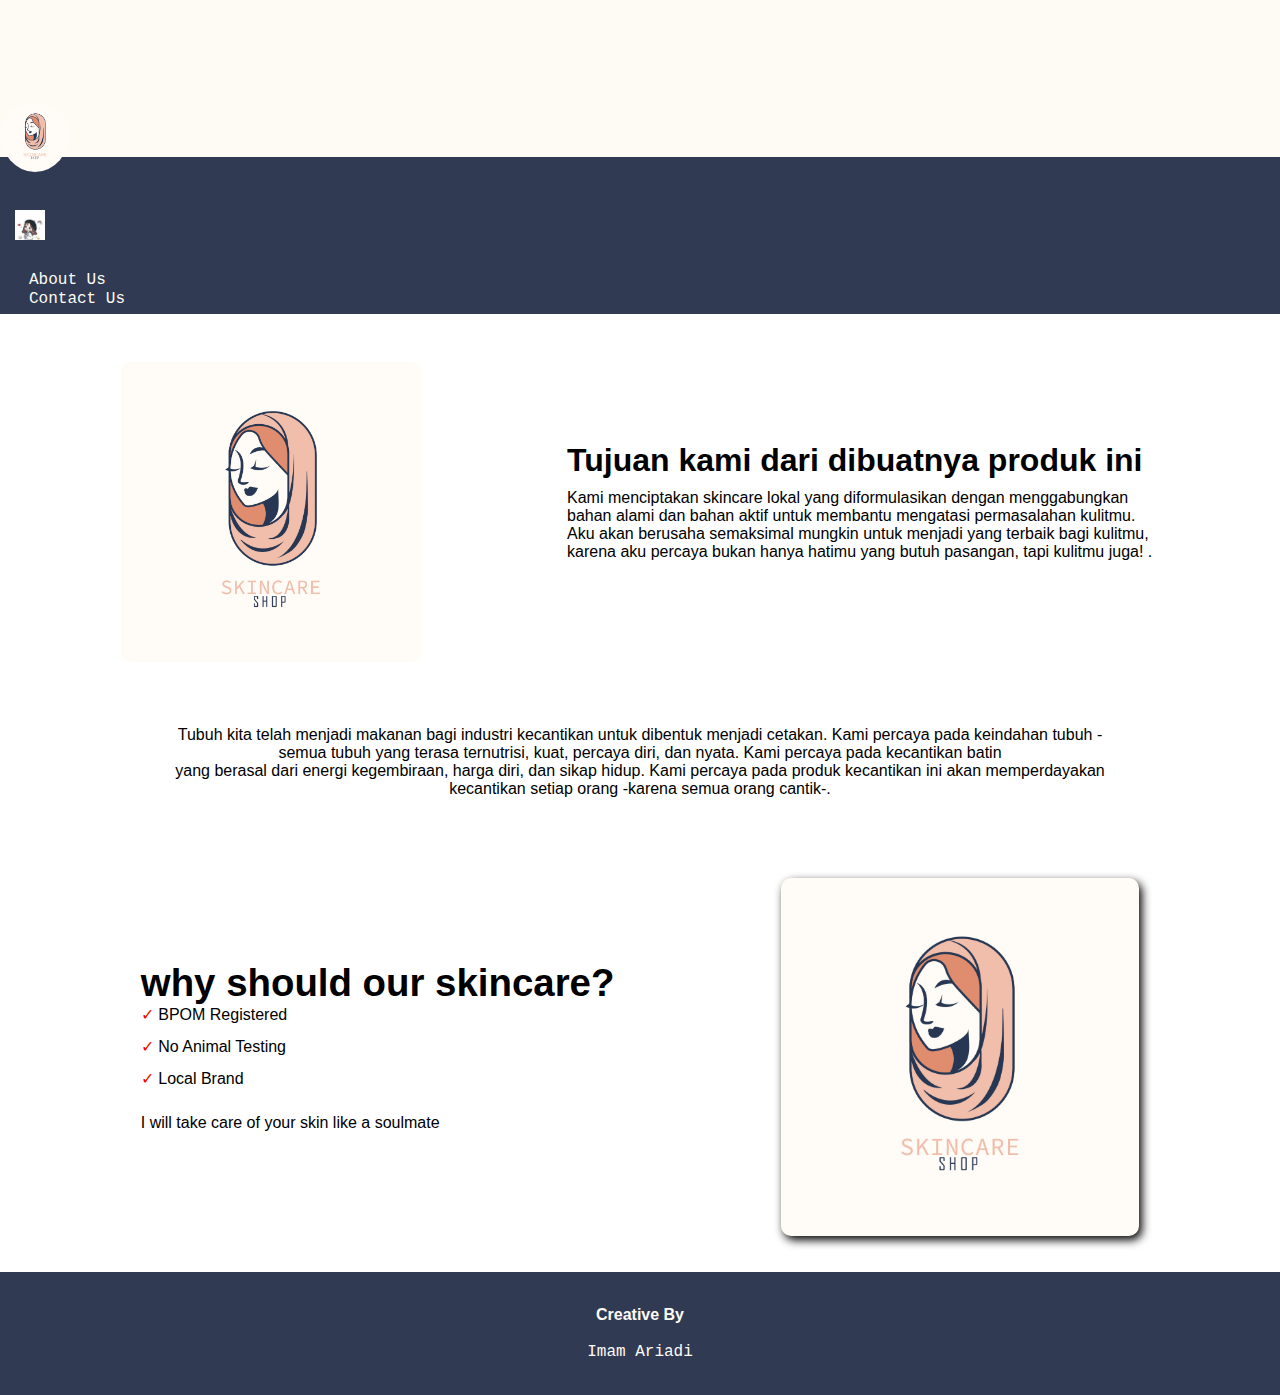
<file: abous us/about.html>
<!doctype html>
<html>
  <head>
    <meta charset="utf-8">
    <meta name="viewport" content="width=device-width, initial-scale=1">
    <title>Bootstrap demo</title>
    <!--Css pribadi-->
    <link rel="stylesheet" href="Style.css">

    <!--css botstrap-->
    <link href="https://cdn.jsdelivr.net/npm/bootstrap@5.2.3/dist/css/bootstrap.min.css" rel="stylesheet" integrity="sha384-rbsA2VBKQhggwzxH7pPCaAqO46MgnOM80zW1RWuH61DGLwZJEdK2Kadq2F9CUG65" crossorigin="anonymous">
  </head>
  <body>
    <!--Navbar-->
    <nav>
      <div class="container text-center">
          <div class="row">
            <div class="col">
              <div><br style="padding: 10px;"><br></div> <br>
              <div class="modify-home-keranjang">
                  <div class="container text-center">
                      <div class="row">
                        <div class="col">
                          <a href="../Home/Home.html" class="text1">
                                  Home
                          </a>
                        </div>
                        <div class="col">
                          <a href="../product/Product.html" class="text1">Product</a>
                        </div>
                      </div>
                  </div>
              </div>
            </div>
            <div class="col">
              <img class="logo" src="../logo/logo.jpg" alt="ini logo">
            </div>
            <div class="col navbar-kanan">
              <div class="modify-profil">
                  <!--Ini kerajang dan login-->
                      <div class="row">
                        <div class="col">
                          <a href="../Keranjang/Keranjang.html" class="text2">Keranjang</a>
                        </div>
                        <div class="col" style="align-items: end;" style="justify-content: end;" style="display: flex;">
                          <a  href="../profil/profil.html" class="text2"><img class="img-profil" style="width: 30px;" src="../img/profil.jpg" alt="Profil">
                            <span style="font-size: medium;">
                              User Name
                            </span></a>
                        </div>
                      </div><br>
              </div>
              <div style="padding-top: none; margin-top:none;">
                  <!--Abous and contact us-->
                  <div class="container text-center detil-navbar-kanan">
                      <div class="row">
                        <div class="col">
                          <a href="#" class="text1">About Us</a>
                        </div>
                        <div class="col">
                          <a href="../contact us/contact.html" class="text1">Contact Us</a>
                        </div>
                      </div>
                  </div>
              </div>
            </div>
          </div>
        </div>
   </nav>
          <!--Akhir Navbar-->



    <!--================== Home Section Starts from Here ==================-->
    <section id="home">
      <div class="home-left">
          <img src="../logo/logo.jpg" alt="">
      </div>
      <div class="home-right">
          <h2 class="home-heading"> Tujuan kami dari dibuatnya produk ini </h2>
          <p class="home-para">Kami menciptakan skincare lokal yang diformulasikan dengan menggabungkan 
            bahan alami dan bahan aktif untuk membantu mengatasi permasalahan kulitmu. Aku akan berusaha 
            semaksimal mungkin untuk menjadi yang terbaik bagi kulitmu, karena aku percaya bukan hanya hatimu 
            yang butuh pasangan, tapi kulitmu juga!
            .</p>
      </div>
  </section>
  <!--================== Home Section Ends Here -->

  <!--================== Workflow Section Starts from Here ==================-->
  <section id="workFlow">
      <p class="para">Tubuh kita telah menjadi makanan bagi industri kecantikan untuk dibentuk menjadi cetakan. Kami percaya pada keindahan tubuh - <br>
         semua tubuh yang terasa ternutrisi, kuat, percaya diri, dan nyata. Kami percaya pada kecantikan batin <br>
         yang berasal dari energi kegembiraan, harga diri, dan sikap hidup. Kami percaya pada produk kecantikan ini akan memperdayakan <br>
         kecantikan setiap orang -karena semua orang cantik-.
      </p>
  </section>
  <!--================== Workflow Section Ends Here -->


  <!--================== Goal Section Starts from Here ==================-->
  <section id="goal">
      <div class="goal-left">
          <h2>why should our skincare?</h2>
          <ul>
              <li> BPOM Registered</li>
              <li> No Animal Testing</li>
              <li> Local Brand</li>
          </ul>
          <p>I will take care of your skin like a soulmate</p>
      </div>
      <div class="goal-right">
          <img src="../logo/logo.jpg" alt="">
      </div>
  </section>
  <!--================== Goal Section Ends Here -->



            
    <!--footer-->
    <footer class="footer">
      <br>
      <div class="footer-head">
        <h4>Creative By</h4>
      </div> <br>
      <div class="container text-center">
        <div class="row">
          <div class="col">
            <a class="link text-footer" href="https://www.instagram.com/imam_ariadi33/" target="_blank" rel="noopener noreferrer">Imam Ariadi</a>
          </div>
        </div>
      </div>
      <br>
    </footer>
    <!--footer-->



    <!--Java Sript bootstrap-->
    <script src="https://cdn.jsdelivr.net/npm/bootstrap@5.2.3/dist/js/bootstrap.bundle.min.js" integrity="sha384-kenU1KFdBIe4zVF0s0G1M5b4hcpxyD9F7jL+jjXkk+Q2h455rYXK/7HAuoJl+0I4" crossorigin="anonymous"></script>
  </body>
</html>
</file>
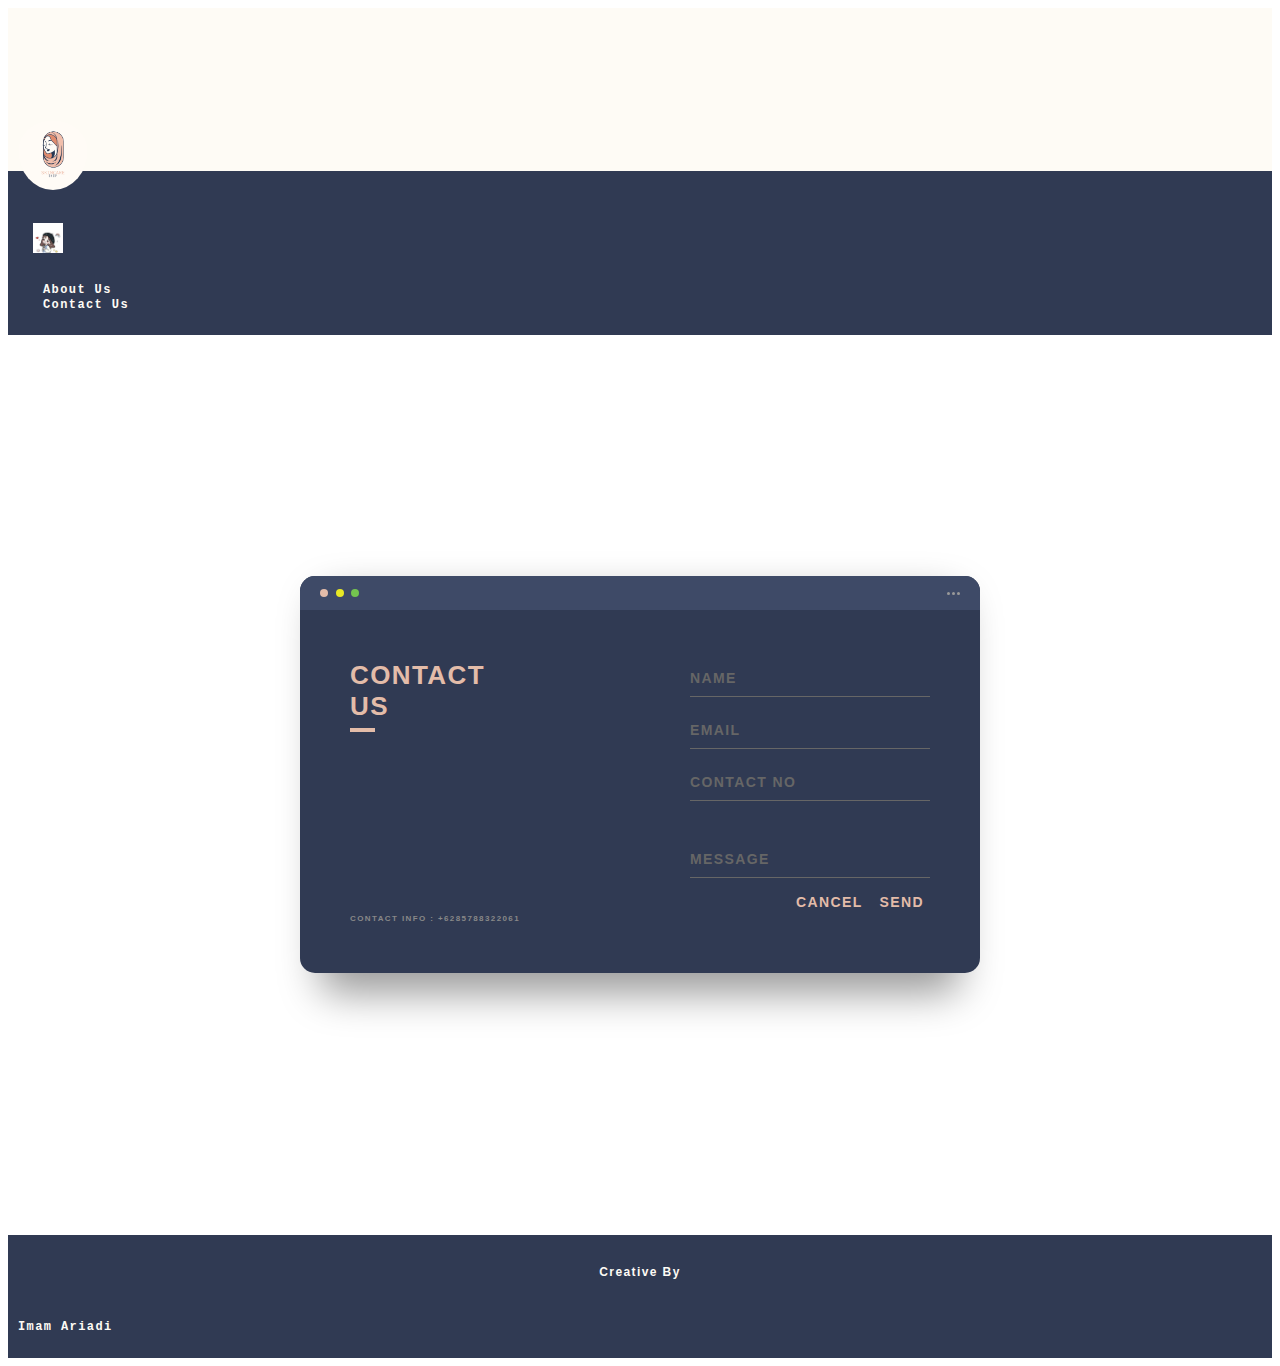
<file: contact us/contact.html>
<!doctype html>
<html>
  <head>
    <meta charset="utf-8">
    <meta name="viewport" content="width=device-width, initial-scale=1">
    <title>Bootstrap demo</title>
    <!--Css pribadi-->
    <link rel="stylesheet" href="Style.css">

    <!--css botstrap-->
    <link href="https://cdn.jsdelivr.net/npm/bootstrap@5.2.3/dist/css/bootstrap.min.css" rel="stylesheet" integrity="sha384-rbsA2VBKQhggwzxH7pPCaAqO46MgnOM80zW1RWuH61DGLwZJEdK2Kadq2F9CUG65" crossorigin="anonymous">
  </head>
  <body>
    <!--Navbar-->
    <nav>
      <div class="container text-center">
          <div class="row">
            <div class="col">
              <div><br style="padding: 10px;"><br></div> <br>
              <div class="modify-home-keranjang">
                  <div class="container text-center">
                      <div class="row">
                        <div class="col">
                          <a href="../Home/Home.html" class="text1">
                                  Home
                          </a>
                        </div>
                        <div class="col">
                          <a href="../product/Product.html" class="text1">Product</a>
                        </div>
                      </div>
                  </div>
              </div>
            </div>
            <div class="col">
              <img class="logo" src="../logo/logo.jpg" alt="ini logo">
            </div>
            <div class="col navbar-kanan">
              <div class="modify-profil">
                  <!--Ini kerajang dan login-->
                      <div class="row">
                        <div class="col">
                          <a href="../Keranjang/Keranjang.html" class="text2">Keranjang</a>
                        </div>
                        <div class="col" style="align-items: end;" style="justify-content: end;" style="display: flex;">
                          <a  href="../profil/profil.html" class="text2"><img class="img-profil" style="width: 30px;" src="../img/profil.jpg" alt="Profil">
                            <span style="font-size: medium;">
                              User Name
                            </span></a>
                        </div>
                      </div><br>
              </div>
              <div style="padding-top: none; margin-top:none;">
                  <!--Abous and contact us-->
                  <div class="container text-center detil-navbar-kanan">
                      <div class="row">
                        <div class="col">
                          <a href="../abous us/about.html" class="text1">About Us</a>
                        </div>
                        <div class="col">
                          <a href="#" class="text1">Contact Us</a>
                        </div>
                      </div>
                  </div>
              </div>
            </div>
          </div>
        </div>
   </nav>
          <!--Akhir Navbar-->



<div class="background">
  <div class="container">
    <div class="screen">
      <div class="screen-header">
        <div class="screen-header-left">
          <div class="screen-header-button close"></div>
          <div class="screen-header-button maximize"></div>
          <div class="screen-header-button minimize"></div>
        </div>
        <div class="screen-header-right">
          <div class="screen-header-ellipsis"></div>
          <div class="screen-header-ellipsis"></div>
          <div class="screen-header-ellipsis"></div>
        </div>
      </div>
      <div class="screen-body">
        <div class="screen-body-item left">
          <div class="app-title">
            <span>CONTACT</span>
            <span>US</span>
          </div>
          <div class="app-contact">CONTACT INFO : +6285788322061</div>
        </div>
        <div class="screen-body-item">
          <div class="app-form">
            <div class="app-form-group">
              <input class="app-form-control" placeholder="NAME">
            </div>
            <div class="app-form-group">
              <input class="app-form-control" placeholder="EMAIL">
            </div>
            <div class="app-form-group">
              <input class="app-form-control" placeholder="CONTACT NO">
            </div>
            <div class="app-form-group message">
              <input class="app-form-control" placeholder="MESSAGE">
            </div>
            <div class="app-form-group buttons">
              <button class="app-form-button">CANCEL</button>
              <button class="app-form-button" id="input-test">SEND</button>
            </div>
            <p style="margin-top: 12px; color:aliceblue;" id="feedback"></p>
          </div>
        </div>
      </div>
    </div>
    <div class="credits">
      <a class="credits-link" href="https://dribbble.com/shots/2666271-Contact" target="_blank">
      </a>
    </div>
  </div>
</div>





            
    <!--footer-->
    <footer class="footer">
      <br>
      <div class="footer-head">
        <h4>Creative By</h4>
      </div> <br>
      <div class="container text-center">
        <div class="row">
          <div class="col">
            <a class="link text-footer" href="https://www.instagram.com/imam_ariadi33/" target="_blank" rel="noopener noreferrer">Imam Ariadi</a>
          </div>
        </div>
      </div>
      <br>
    </footer>
    <!--footer-->


    <!--My JS-->
    <script src="contact.js"></script>

    <!--Java Sript bootstrap-->
    <script src="https://cdn.jsdelivr.net/npm/bootstrap@5.2.3/dist/js/bootstrap.bundle.min.js" integrity="sha384-kenU1KFdBIe4zVF0s0G1M5b4hcpxyD9F7jL+jjXkk+Q2h455rYXK/7HAuoJl+0I4" crossorigin="anonymous"></script>
  </body>
</html>
</file>
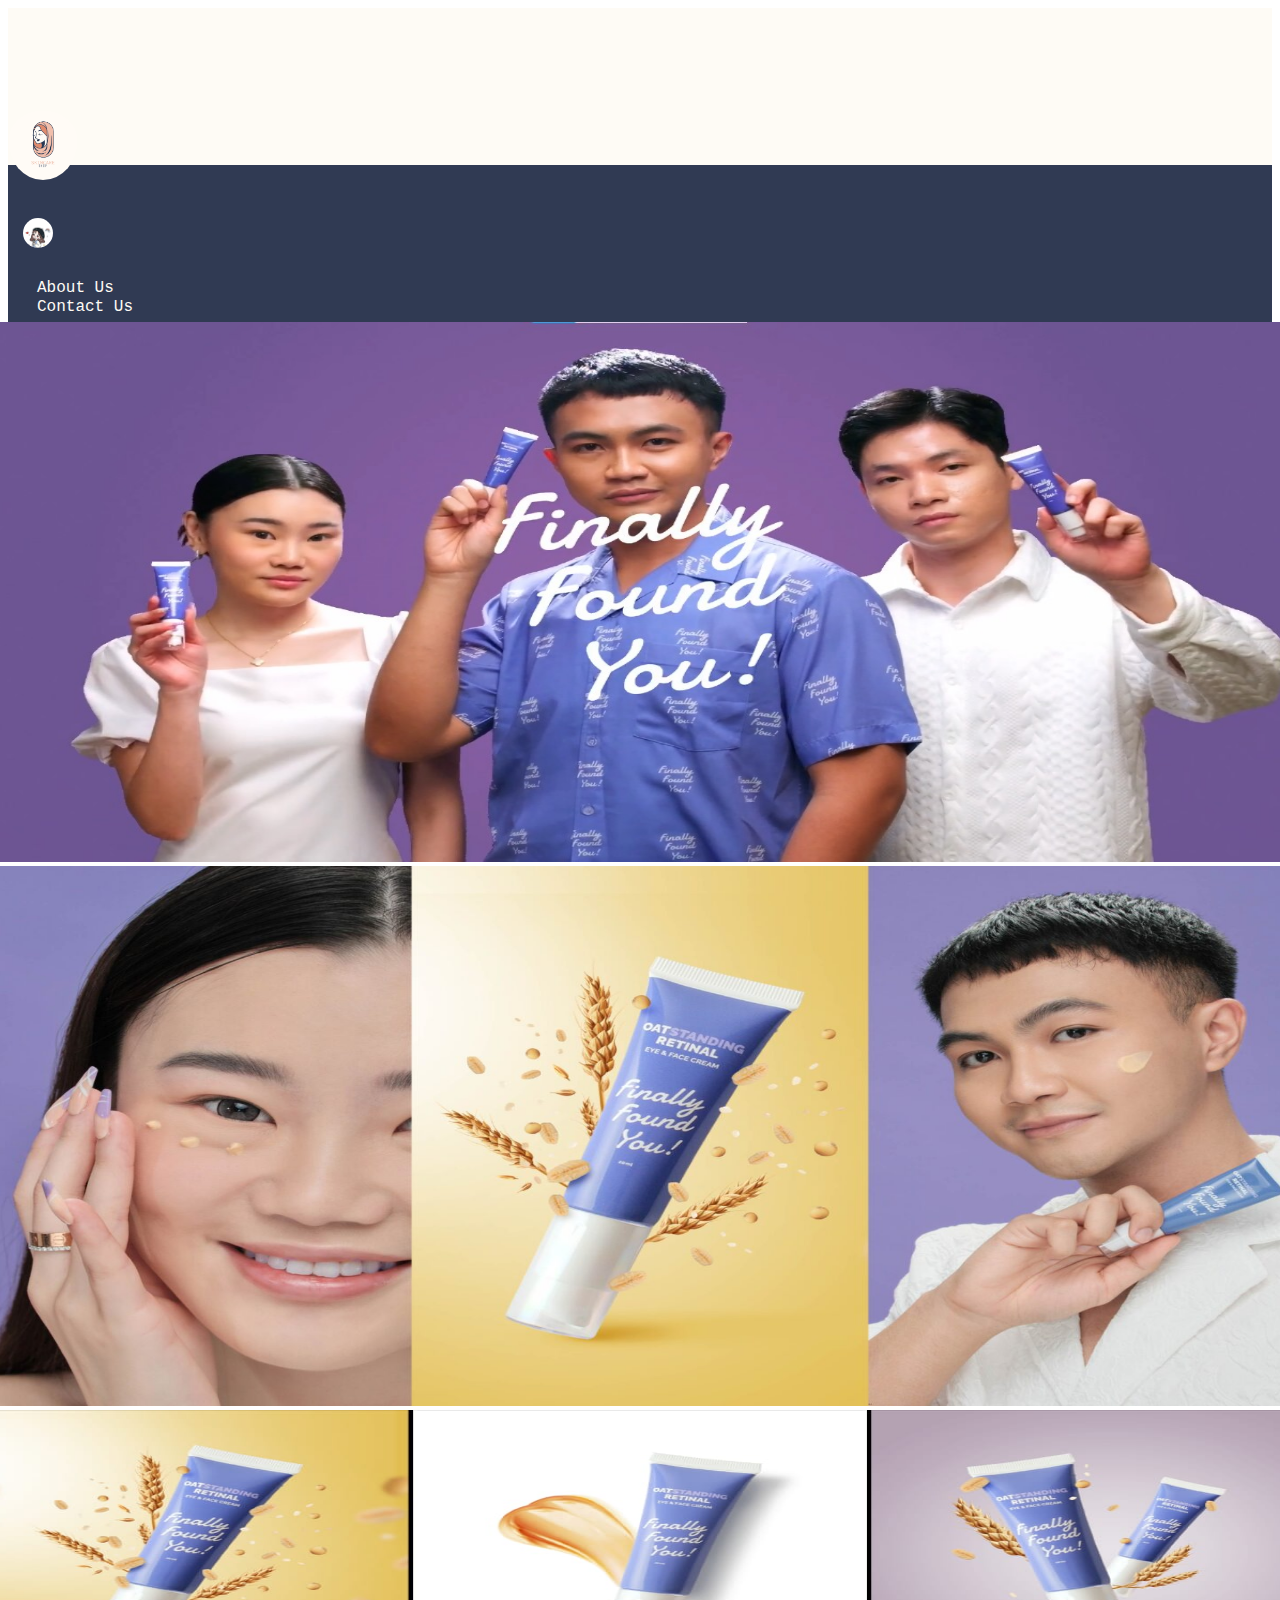
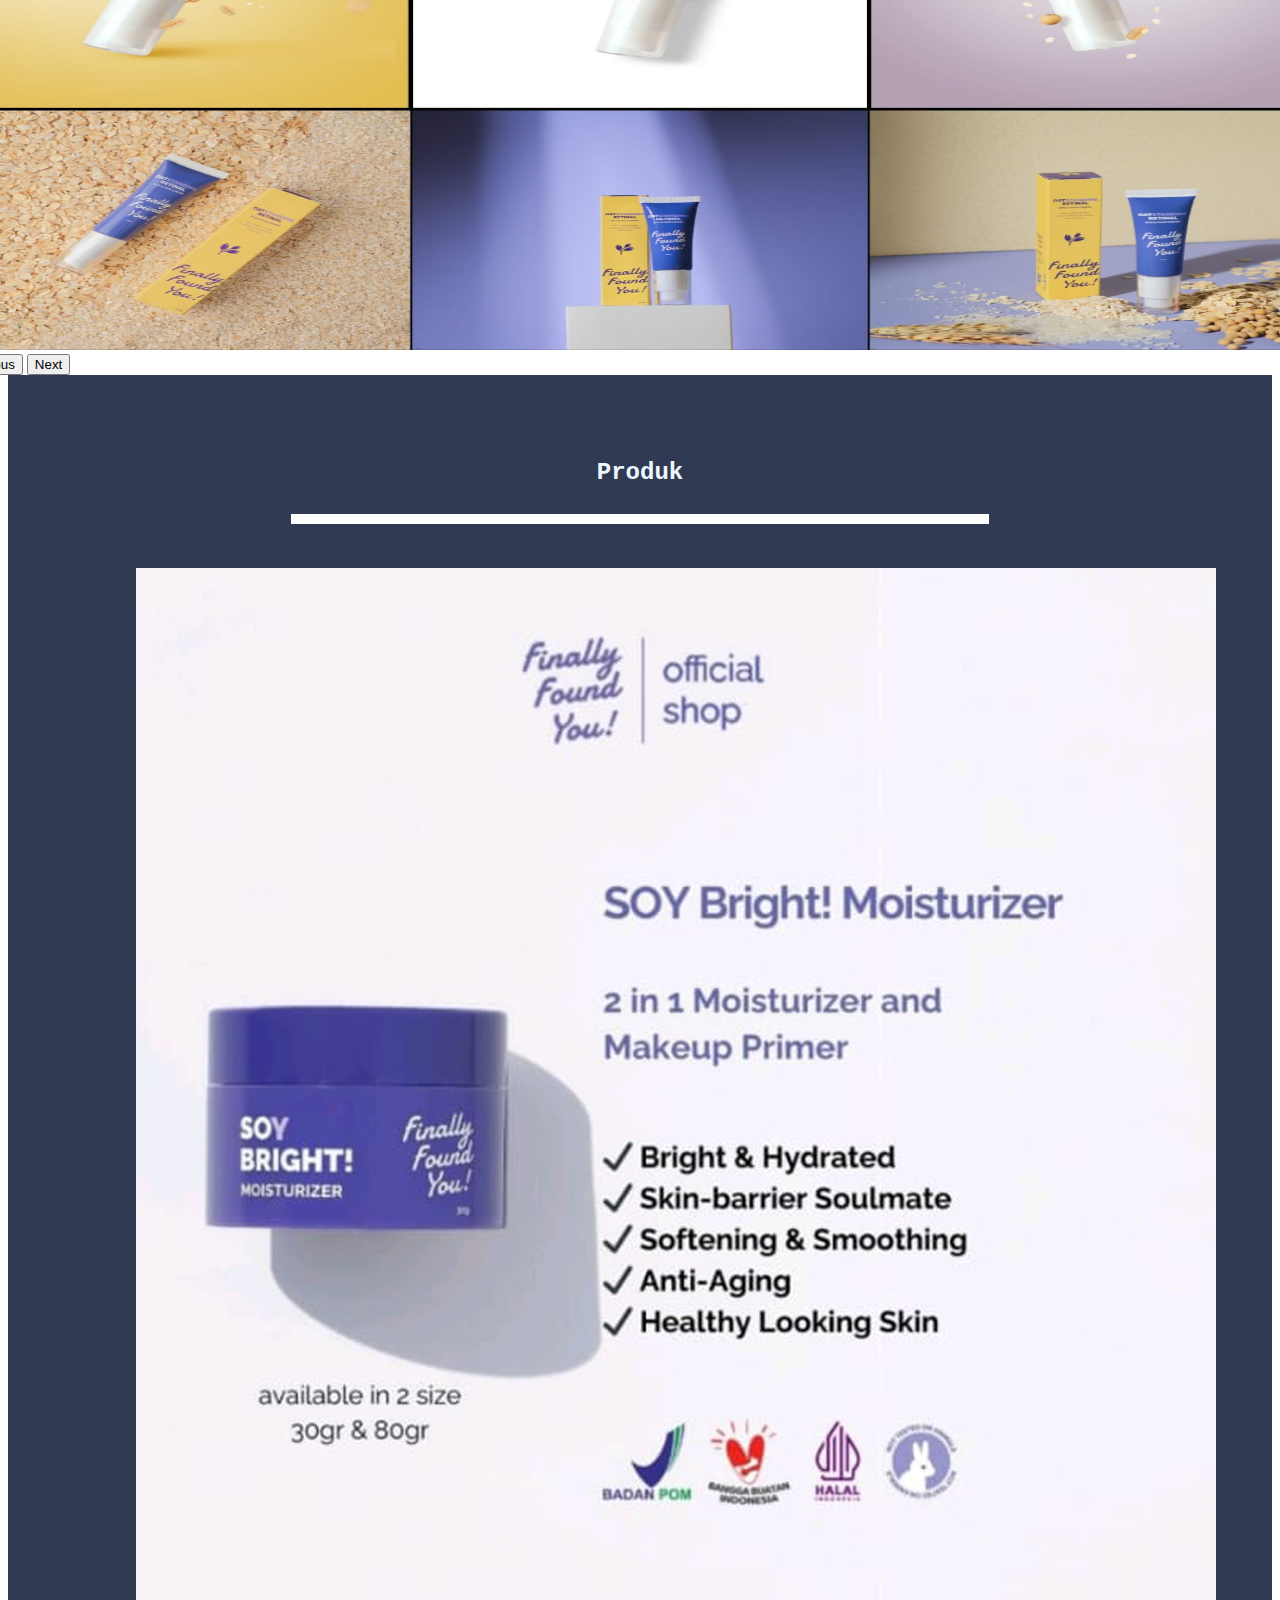
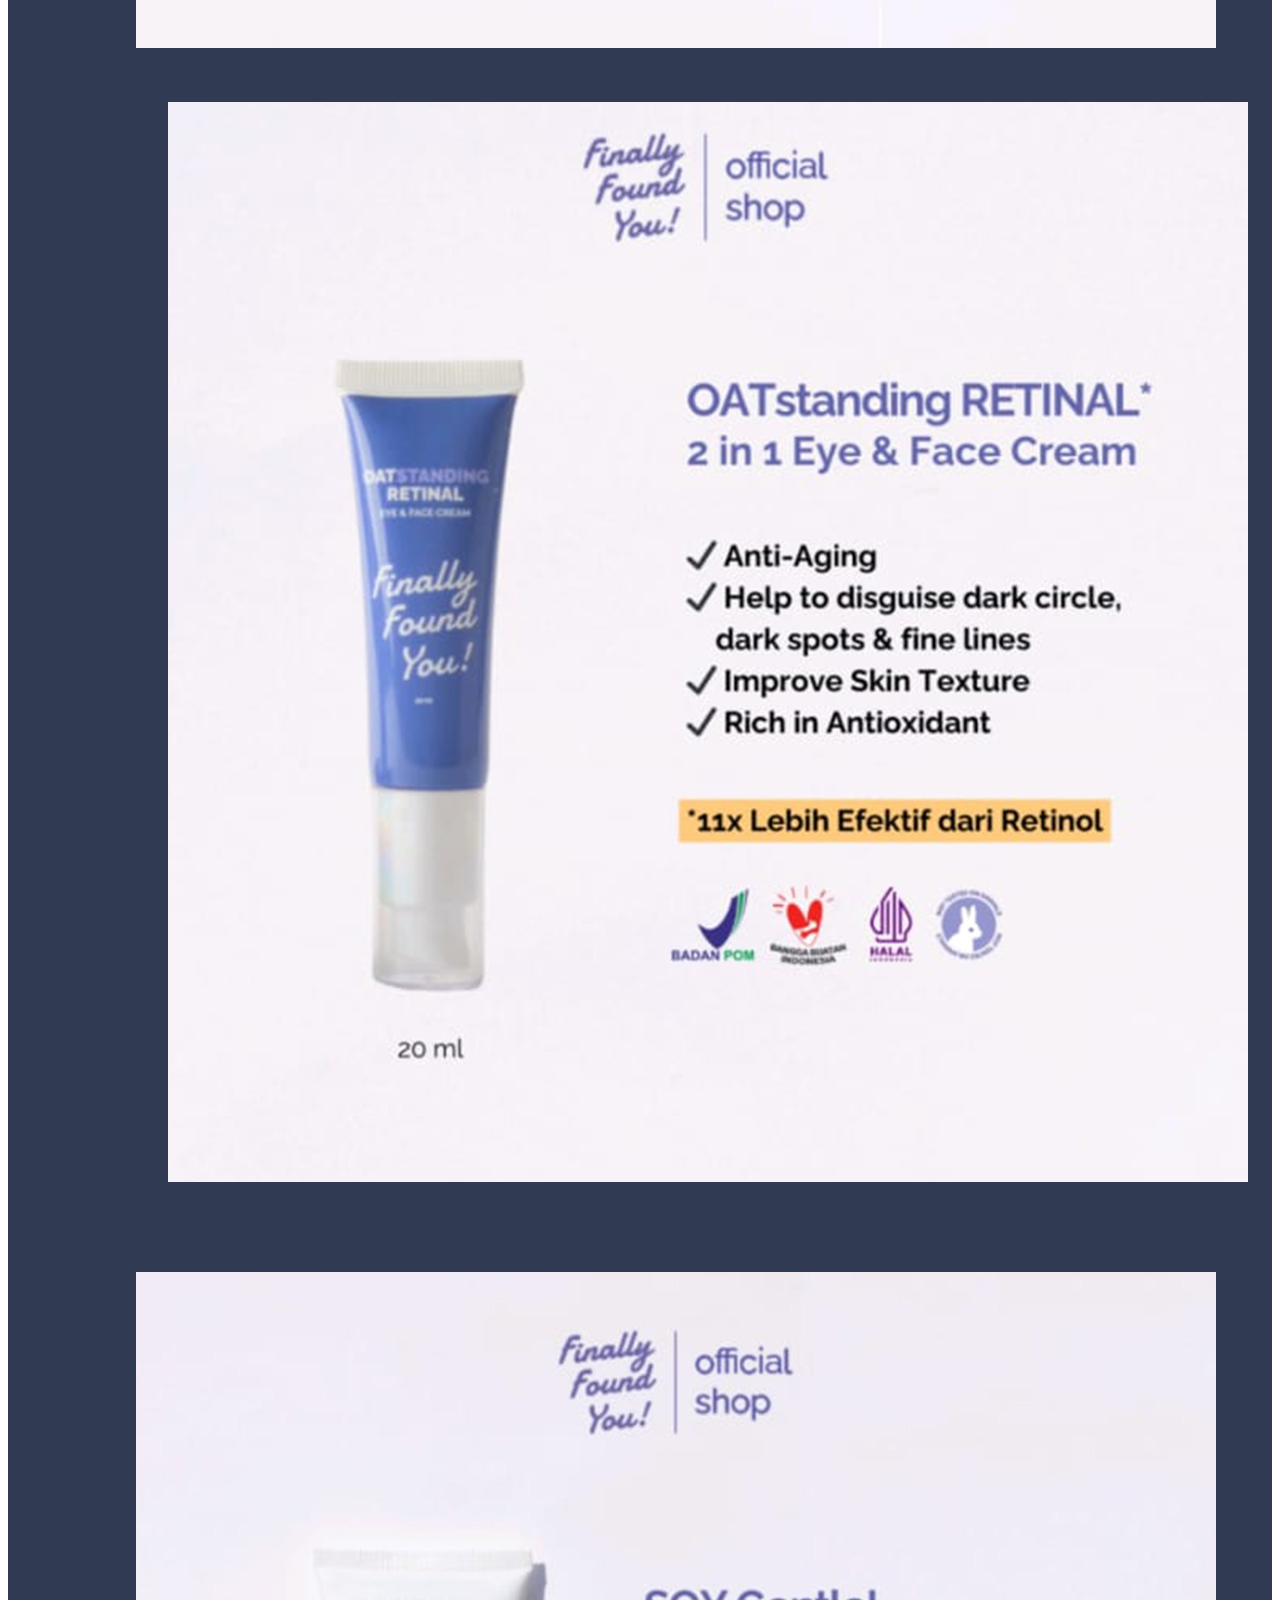
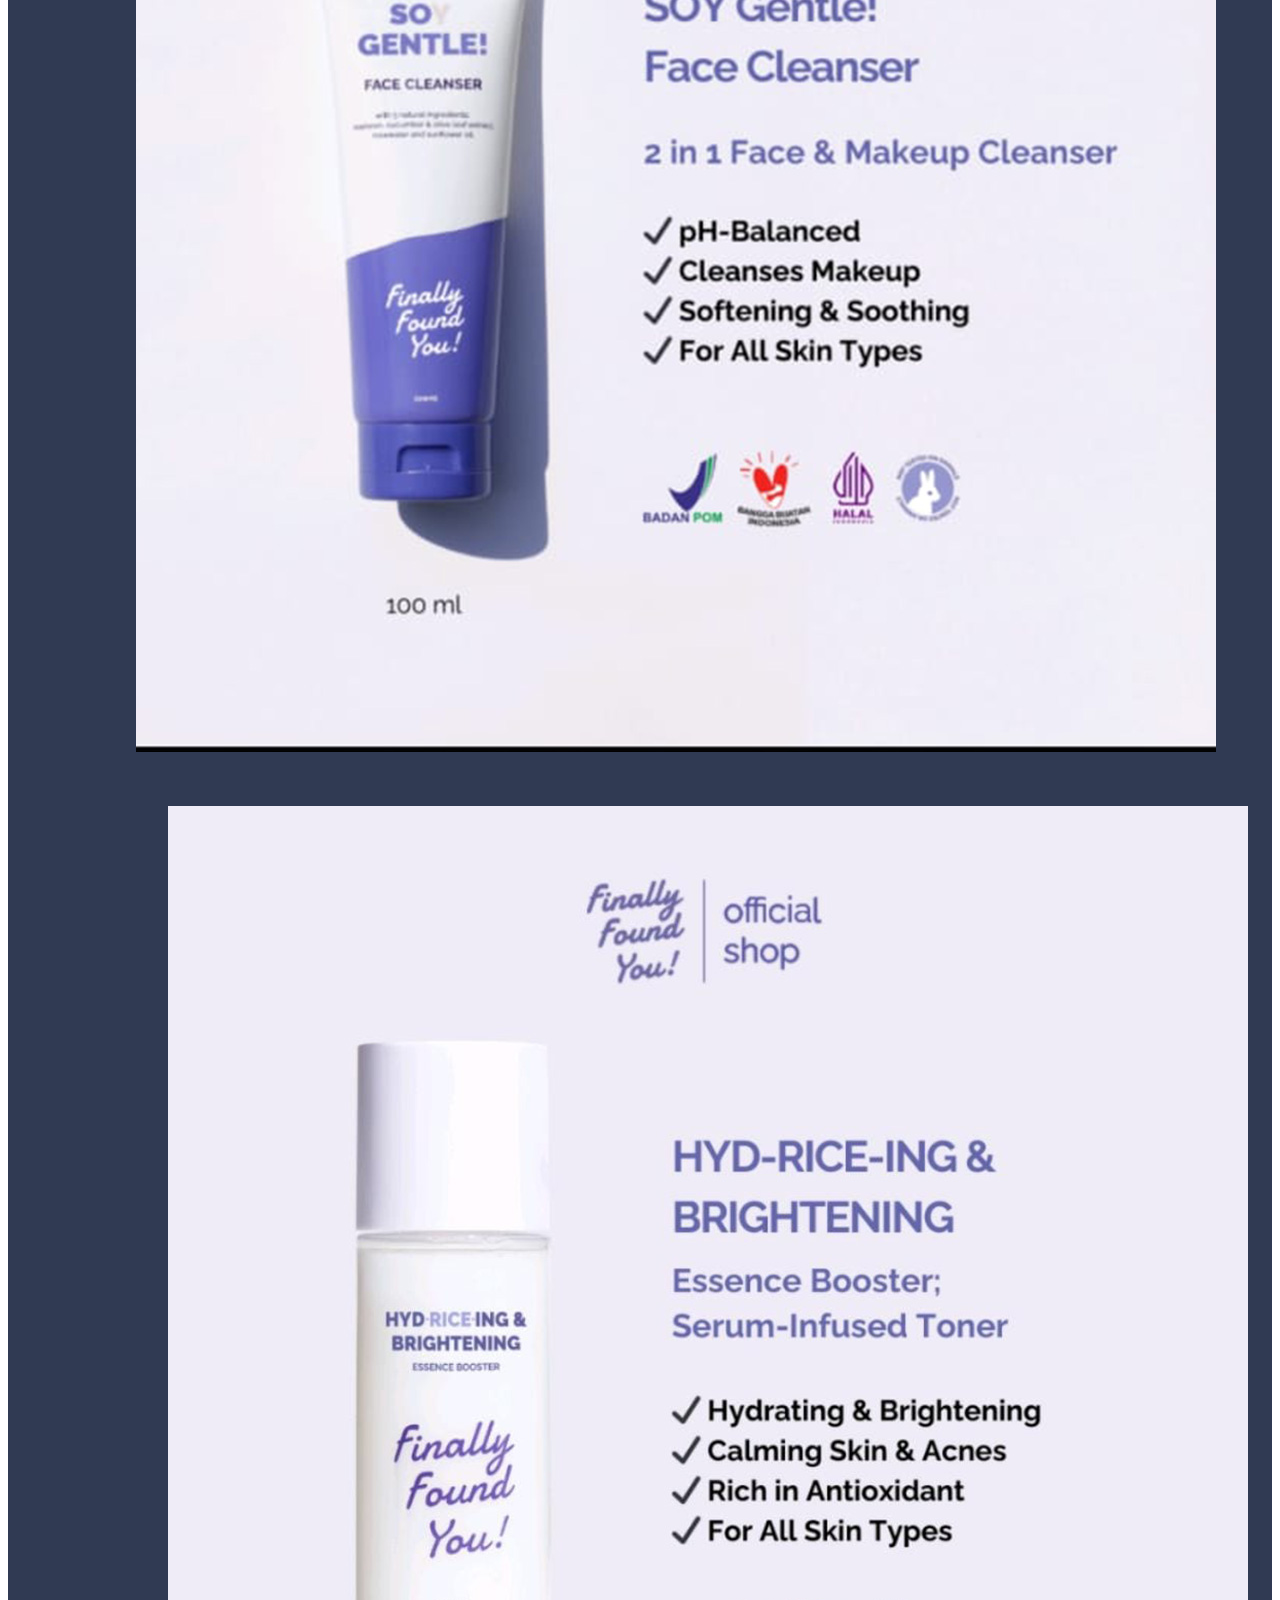
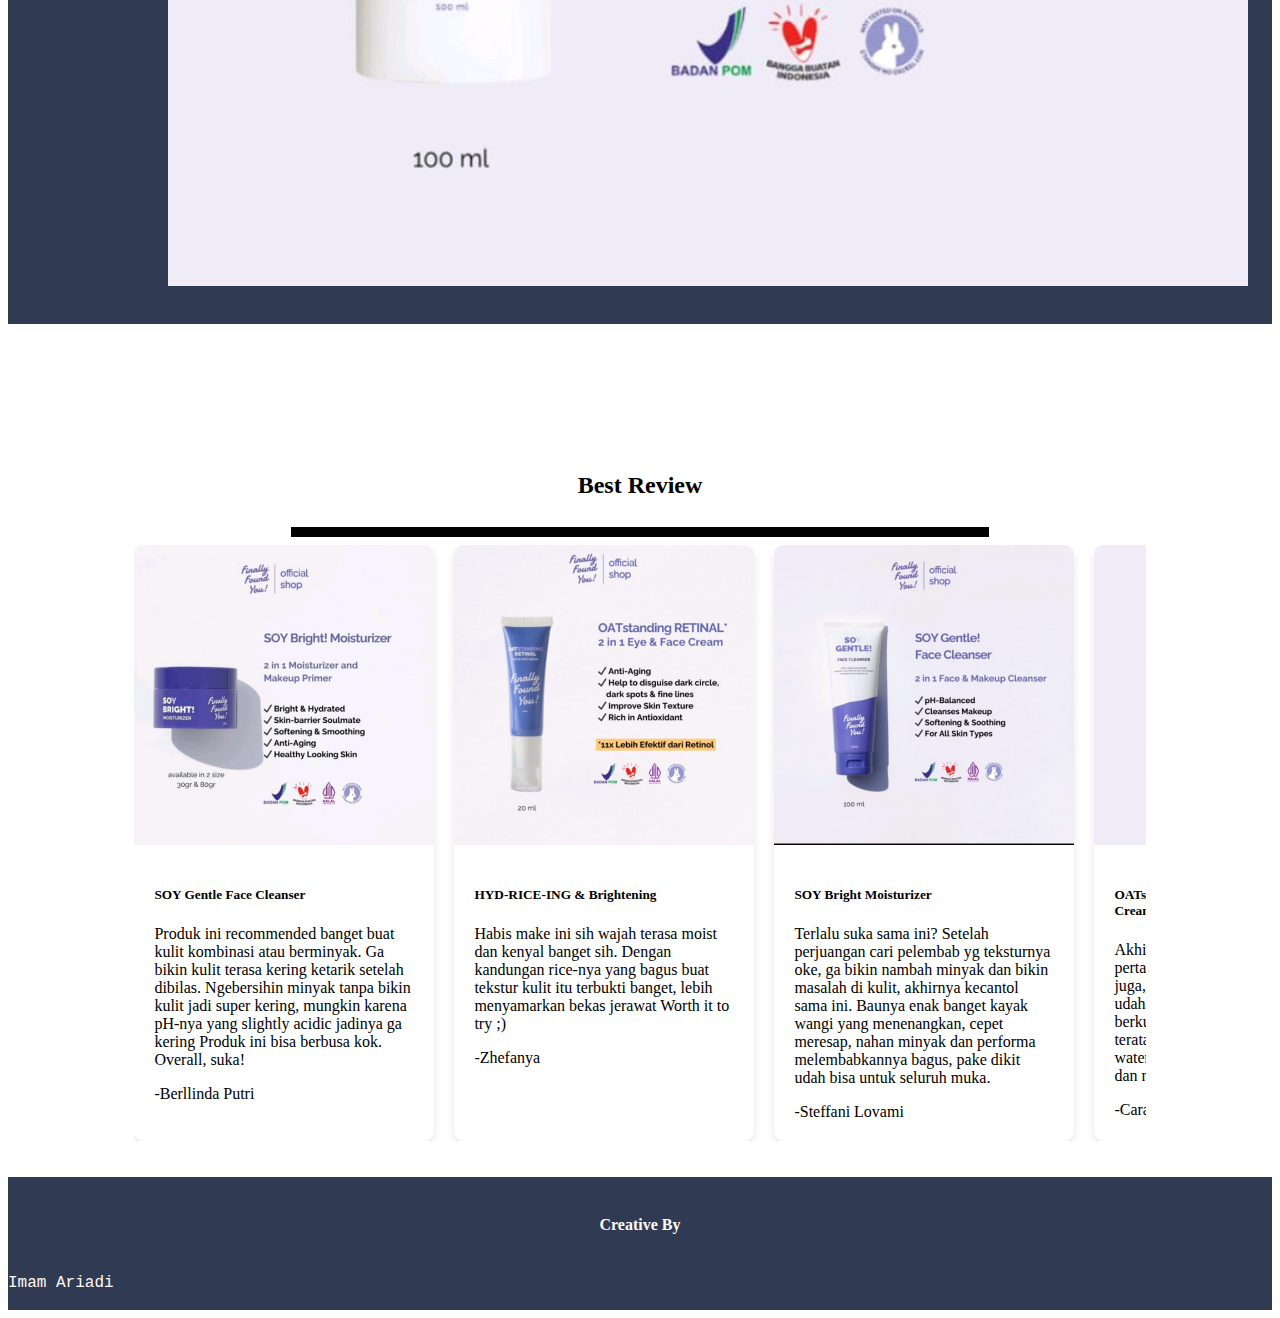
<file: Home/Home.html>
<!doctype html>
<html>
  <head>
    <meta charset="utf-8">
    <meta name="viewport" content="width=device-width, initial-scale=1">
    <title>Skincare online Shop</title>
    <!--Css pribadi-->
    <link rel="stylesheet" href="Style.css">
    <link rel="stylesheet" href="../Style.css">

    <!--css botstrap-->
    <link href="https://cdn.jsdelivr.net/npm/bootstrap@5.2.3/dist/css/bootstrap.min.css" rel="stylesheet" integrity="sha384-rbsA2VBKQhggwzxH7pPCaAqO46MgnOM80zW1RWuH61DGLwZJEdK2Kadq2F9CUG65" crossorigin="anonymous">
  </head>
  <body style="width: cover">
    <!--Navbar-->
    <nav>
        <div class="container text-center">
            <div class="row">
              <div class="col">
                <div><br style="padding: 10px;"><br></div> <br>
                <div class="modify-home-keranjang">
                    <div class="container text-center">
                        <div class="row">
                          <div class="col">
                            <a href="#" class="text1">
                                    Home
                            </a>
                          </div>
                          <div class="col">
                            <a href="../product/Product.html" class="text1">Product</a>
                          </div>
                        </div>
                    </div>
                </div>
              </div>
              <div class="col">
                <img class="logo" src="../logo/logo.jpg" alt="ini logo">
              </div>
              <div class="col navbar-kanan">
                <div class="modify-profil">
                    <!--Ini kerajang dan login-->
                        <div class="row">
                          <div class="col">
                            <a href="../Keranjang/Keranjang.html" class="text2">Keranjang</a>
                          </div>
                          <div class="col" style="align-items: end;" style="justify-content: end;" style="display: flex;">
                            <a  href="../profil/profil.html" class="text2"><img class="img-profil" style="width: 30px;" src="../img/profil.jpg" alt="Profil">
                              <span style="font-size: medium;">
                                User Name
                              </span></a>
                          </div>
                        </div><br>
                </div>
                <div style="padding-top: none; margin-top:none;">
                    <!--Abous and contact us-->
                    <div class="container text-center detil-navbar-kanan">
                        <div class="row">
                          <div class="col">
                            <a href="../abous us/about.html" class="text1">About Us</a>
                          </div>
                          <div class="col">
                            <a href="../contact us/contact.html" class="text1">Contact Us</a>
                          </div>
                        </div>
                    </div>
                </div>
              </div>
            </div>
          </div>
     </nav>
            <!--Akhir Navbar-->


<!--section pertama-->
<section class="ukuran-section">
  <div id="carouselExampleControls" class="carousel slide ukuran-section-pertama" data-bs-ride="carousel">
    <div class="carousel-inner">
      <div class="carousel-item active">
        <img src="../img/kuroselnew1.jpg" class="d-block korusel-size" alt="konten 1">
      </div>
      <div class="carousel-item">
        <img src="../img/kuroselnew2.jpg" class="d-block korusel-size" alt="konten 2">
      </div>
      <div class="carousel-item">
        <img src="../img/kuroselnew3.jpg" class="d-block korusel-size" alt="konten 3">
      </div>
    </div>
    <button class="carousel-control-prev" type="button" data-bs-target="#carouselExampleControls" data-bs-slide="prev">
      <span class="carousel-control-prev-icon" aria-hidden="true"></span>
      <span class="visually-hidden">Previous</span>
    </button>
    <button class="carousel-control-next" type="button" data-bs-target="#carouselExampleControls" data-bs-slide="next">
      <span class="carousel-control-next-icon" aria-hidden="true"></span>
      <span class="visually-hidden">Next</span>
    </button>
  </div>
</section>
<!--section pertama-->



<!--Section kedua-->
<section style="background-color: #303a53;">
  <div class="judul-section-kedua">
    <h2>Produk</h2>
  </div> 
  <div class="garis">
    <hr color="white" size="10" width="55%" class="line">
  </div>
  <br> <br>
  <div class="produk">
    <!--bagian atas-->
    <div class="container text-center">
      <div class="row style-card">
        <div class="col style-card" style="padding-left: 8rem;">
          <!--card 1-->
          <a href="../product/Product.html" style="text-decoration: none;">
            <div class="card shadow-sm p-3 mb-5 bg-body rounded" style="width: 25rem;">
              <img src="../img/produk/produk 1.jpg" class="card-img-top" alt="...">
              <div class="card-body">
                <p class="card-text" style= "color: #303a53;">SOY Bright Moisturizer</p>
              </div>
            </div>
          </a>
          <!--card 1-->
        </div>
        <div class="col" style="padding-left: 10rem;">
          <!--card 2-->
          <a href="../product/Product.html" style="text-decoration: none;">
            <div class="card shadow-sm p-3 mb-5 bg-body rounded" style="width: 25rem;">
              <img src="../img/produk/produk 2.jpg" class="card-img-top" alt="...">
              <div class="card-body">
                <p class="card-text" style= "color: #303a53;">OAT standing RETINAL</p>
              </div>
            </div>
          </a>
          <!--card 2-->
        </div>
      </div>
    </div>
    <!--bagian atas-->
    <br><br>
    <!--bagian bawah-->
    <div class="container text-center">
      <div class="row">
        <div class="col"style="padding-left: 8rem;">
          <!--card 3-->
          <a href="../product/Product.html" style="text-decoration: none;">
            <div class="card shadow-sm p-3 mb-5 bg-body rounded" style="width: 25rem;">
              <img src="../img/produk/produk 3.jpg" class="card-img-top" alt="...">
              <div class="card-body">
                <p class="card-text" style= "color: #303a53;">SOY Gentle</p>
              </div>
            </div>
          </a>
          <!--card 3-->
        </div>
        <div class="col" style="padding-left: 10rem;">
          <!--card 4-->
          <a href="../product/Product.html" style="text-decoration: none;">
            <div class="card shadow-sm p-3 mb-5 bg-body rounded" style="width: 25rem;">
              <img src="../img/produk/produk 4.jpg" class="card-img-top" alt="...">
              <div class="card-body">
                <p class="card-text" style= "color: #303a53;">HYD-RICE-ING & BRIGHTENING</p>
              </div>
            </div>
          </a>
          <!--card 4-->
        </div>
      </div>
    </div>
    <!--bagian bawah-->
  </div>
</section>
<!--Section kedua-->



<!--Section ketiga-->
<section>
  <!--Judul section ketiga-->
  <div class="judul-section-tiga">
    <h2>Best Review</h2>
  </div>
  
  <!--garis section ketiga-->
  <div class="garis">
    <hr color="black" size="10" width="55%" class="line2">
  </div>
  </section>


<!--Section ketiga-->
<section>
  <div class="carousel-container">
    <div class="carousel-slide">
      <div class="review">
        <img src="../img/produk/produk 1.jpg" alt="Customer 1"> 
        <div style="padding: 20px;">
          <h5>SOY Gentle Face Cleanser</h5>
          <p>
            Produk ini recommended banget buat kulit kombinasi atau berminyak. Ga bikin kulit terasa kering ketarik setelah dibilas. 
            Ngebersihin minyak tanpa bikin kulit jadi super kering, 
            mungkin karena pH-nya yang slightly acidic jadinya ga kering Produk ini bisa berbusa kok. Overall, suka!</p>
          <span class="author">-Berllinda Putri</span>
        </div>
      </div>
      <div class="review">
        <img src="../img/produk/produk 2.jpg" alt="Customer 2">
        <div style="padding: 20px;">
          <h5>HYD-RICE-ING & Brightening</h5>
          <p>Habis make ini sih wajah terasa moist dan kenyal banget sih. Dengan kandungan rice-nya yang bagus buat tekstur kulit itu terbukti banget, lebih menyamarkan bekas jerawat Worth it to try ;)
          </p>
          <span class="author">-Zhefanya</span>
        </div>
      </div>
      <div class="review">
        <img src="../img/produk/produk 3.jpg" alt="Customer 3">
        <div style="padding: 20px;">
          <h5>SOY Bright Moisturizer</h5>
          <p>Terlalu suka sama ini? Setelah perjuangan cari pelembab yg teksturnya oke, 
            ga bikin nambah minyak dan bikin masalah di kulit, akhirnya kecantol sama ini. 
            Baunya enak banget kayak wangi yang menenangkan, cepet meresap, 
            nahan minyak dan performa melembabkannya bagus, pake dikit udah bisa untuk seluruh muka.</p>
          <span class="author">-Steffani Lovami</span>
        </div>
      </div>
      <div class="review">
        <img src="../img/produk/produk 4.jpg" alt="Customer 4">
        <div style="padding: 20px;">
          <h5>OATstanding RETINAL 2 in 1 Eye & Face Cream</h5>
          <p>Akhirnyaa ada eye cream retinal pertama di Indonesia, bisa buat wajah juga, 
            dan under 150k. Worth banget, udah pake 3 harian wrinkle mulai berkurang dan 
            plus mata panda juga teratasi walau proses. Untuk texturenya watery yaa jadi 
            akan mudah meresap dan mudah untuk di blend</p>
          <span class="author">-Caramel Lutfia</span>
        </div>
      </div>

      <!-- bisa menambahkan banyak review disini -->
    </div>

  </div>

  <br><br>
</section>
<!--Section ketiga-->

            
    <!--footer-->
    <footer class="footer">
        <br>
        <div class="footer-head">
          <h4>Creative By</h4>
        </div> <br>
        <div class="container text-center">
          <div class="row">
            <div class="col">
              <a class="link text-footer" href="https://www.instagram.com/imam_ariadi33/" target="_blank" rel="noopener noreferrer">Imam Ariadi</a>
            </div>
          </div>
        </div>
        <br>
      </footer>
      <!--footer-->
      
      <!--my js-->
      <script src="script.js"></script>


    <!--Java Sript bootstrap-->
    <script src="https://cdn.jsdelivr.net/npm/bootstrap@5.2.3/dist/js/bootstrap.bundle.min.js" integrity="sha384-kenU1KFdBIe4zVF0s0G1M5b4hcpxyD9F7jL+jjXkk+Q2h455rYXK/7HAuoJl+0I4" crossorigin="anonymous"></script>
  </body>
</html>
</file>
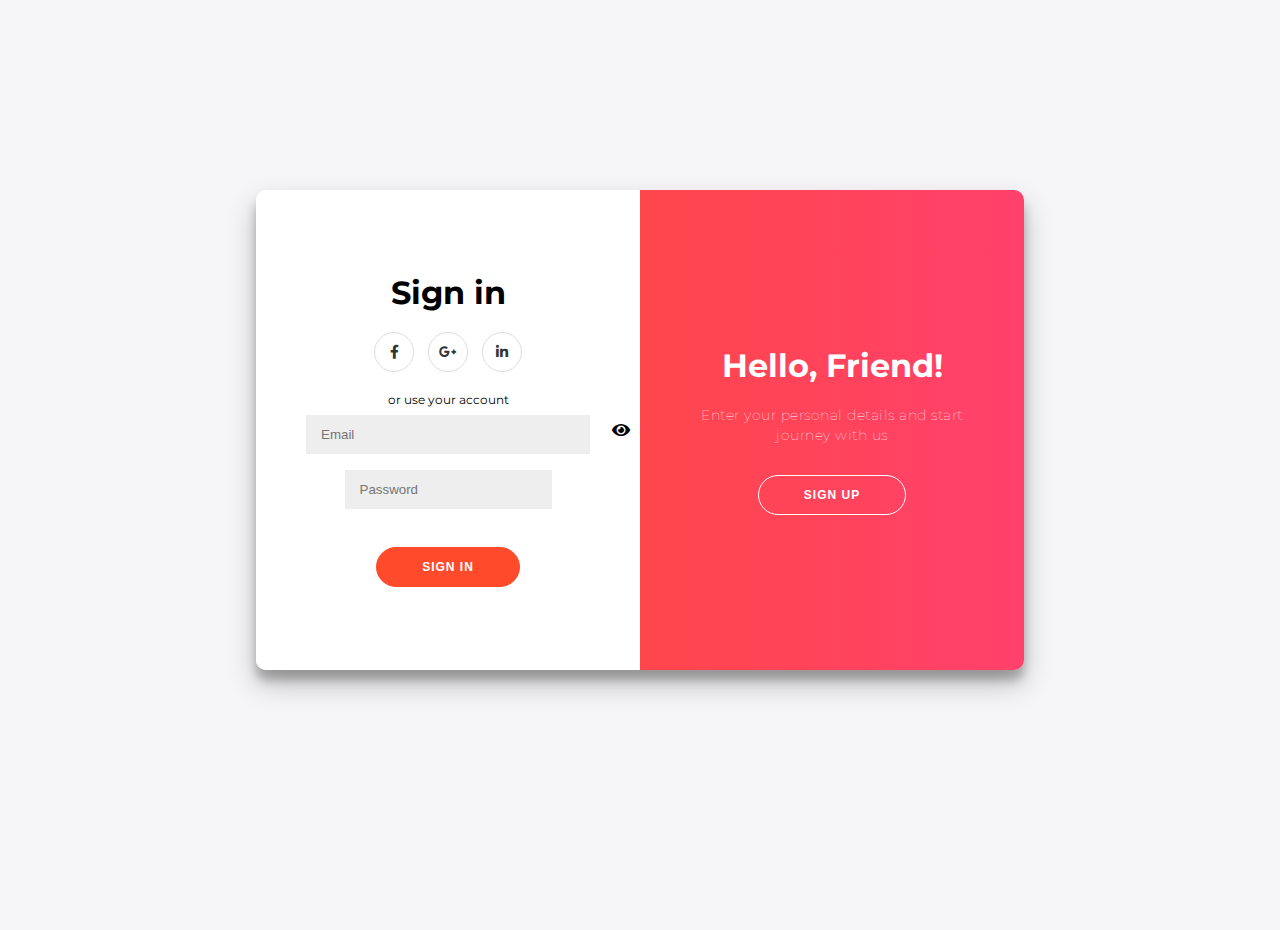
<file: login/login.html>
<!DOCTYPE html>
<html lang="en">
<head>
  <meta charset="UTF-8">
  <meta name="viewport" content="width=device-width, initial-scale=1.0">
  <title>Login</title>
  <!-- Font Awesome CSS -->
  <link rel="stylesheet" href="https://cdnjs.cloudflare.com/ajax/libs/font-awesome/5.15.3/css/all.min.css">
  <style>
    .password-toggle {
      position: absolute;
      right: 10px;
      top: 50%;
      transform: translateY(-50%);
      cursor: pointer;
    }
  </style>

  <link rel="stylesheet" href="Style.css">
</head>
<body>

<div class="container" id="container">
  <div class="form-container sign-up-container">
    <form action="#">
      <h1>Create Account</h1>
      <div class="social-container">
        <a href="#" class="social"><i class="fab fa-facebook-f"></i></a>
        <a href="#" class="social"><i class="fab fa-google-plus-g"></i></a>
        <a href="#" class="social"><i class="fab fa-linkedin-in"></i></a>
      </div>
      <span>or use your email for registration</span>
      <input type="text" placeholder="Name" />
      <input type="email" placeholder="Email" />
      <div class="password-container">
        <input type="password" placeholder="Password" id="signUpPassword" />
        <i class="fas fa-eye password-toggle" id="toggleSignUpPassword"></i>
      </div>
      <button type="button" id="signUpButton">Sign Up</button>
    </form>
  </div>
  <div class="form-container sign-in-container">
    <form action="#">
      <h1>Sign in</h1>
      <div class="social-container">
        <a href="#" class="social"><i class="fab fa-facebook-f"></i></a>
        <a href="#" class="social"><i class="fab fa-google-plus-g"></i></a>
        <a href="#" class="social"><i class="fab fa-linkedin-in"></i></a>
      </div>
      <span>or use your account</span>
      <input type="text" placeholder="Email" />
      <div class="password-container">
        <input type="password" placeholder="Password" id="signInPassword" />
        <i class="fas fa-eye password-toggle" id="toggleSignInPassword"></i>
      </div>
      <a href="#"></a>
      <button type="button" id="signInButton">Sign In</button>
    </form>
  </div>
  <div class="overlay-container">
    <div class="overlay">
      <div class="overlay-panel overlay-left">
        <h1>Welcome Back!</h1>
        <p>To keep connected with us please login with your personal info</p>
        <button class="ghost" id="signIn">Sign In</button>
      </div>
      <div class="overlay-panel overlay-right">
        <h1>Hello, Friend!</h1>
        <p>Enter your personal details and start journey with us</p>
        <button class="ghost" id="signUp">Sign Up</button>
      </div>
    </div>
  </div>
</div>

<!-- JavaScript -->
<script src="login.js">

</script>

</body>
</html>
</file>
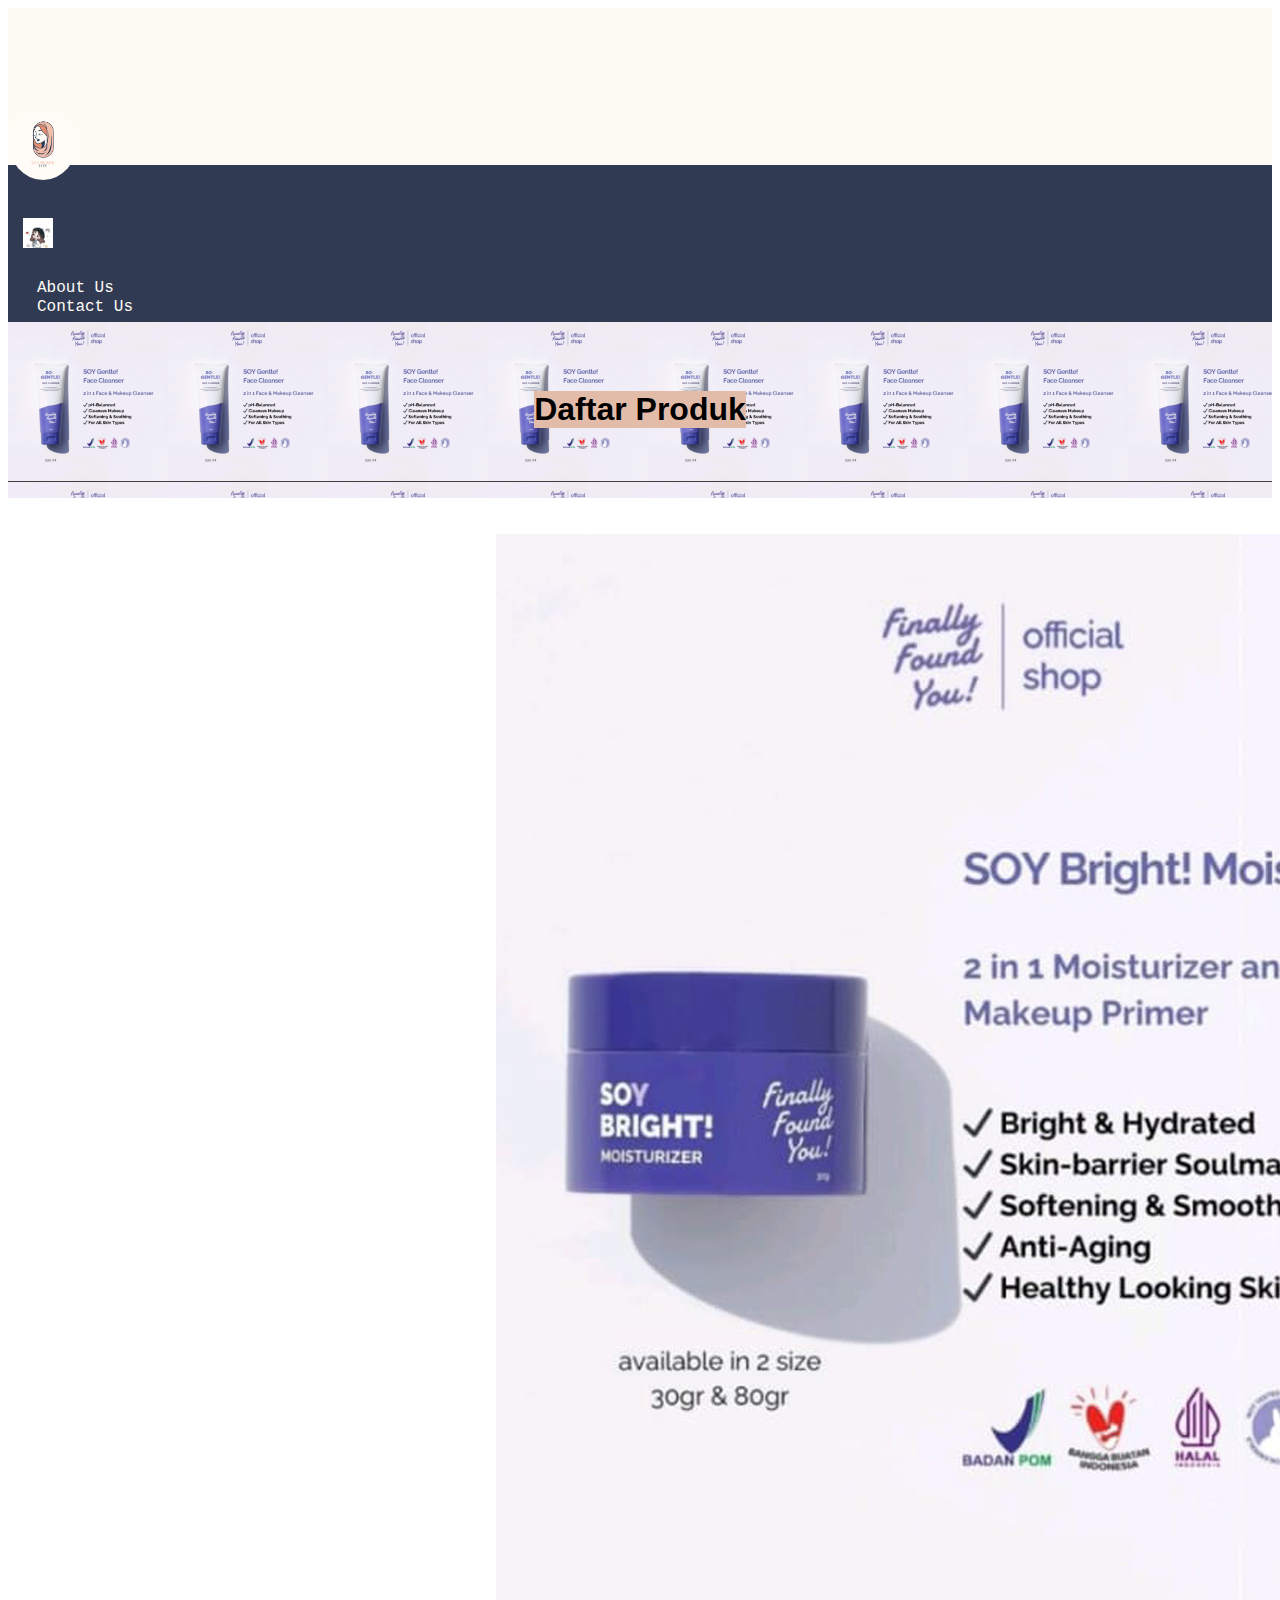
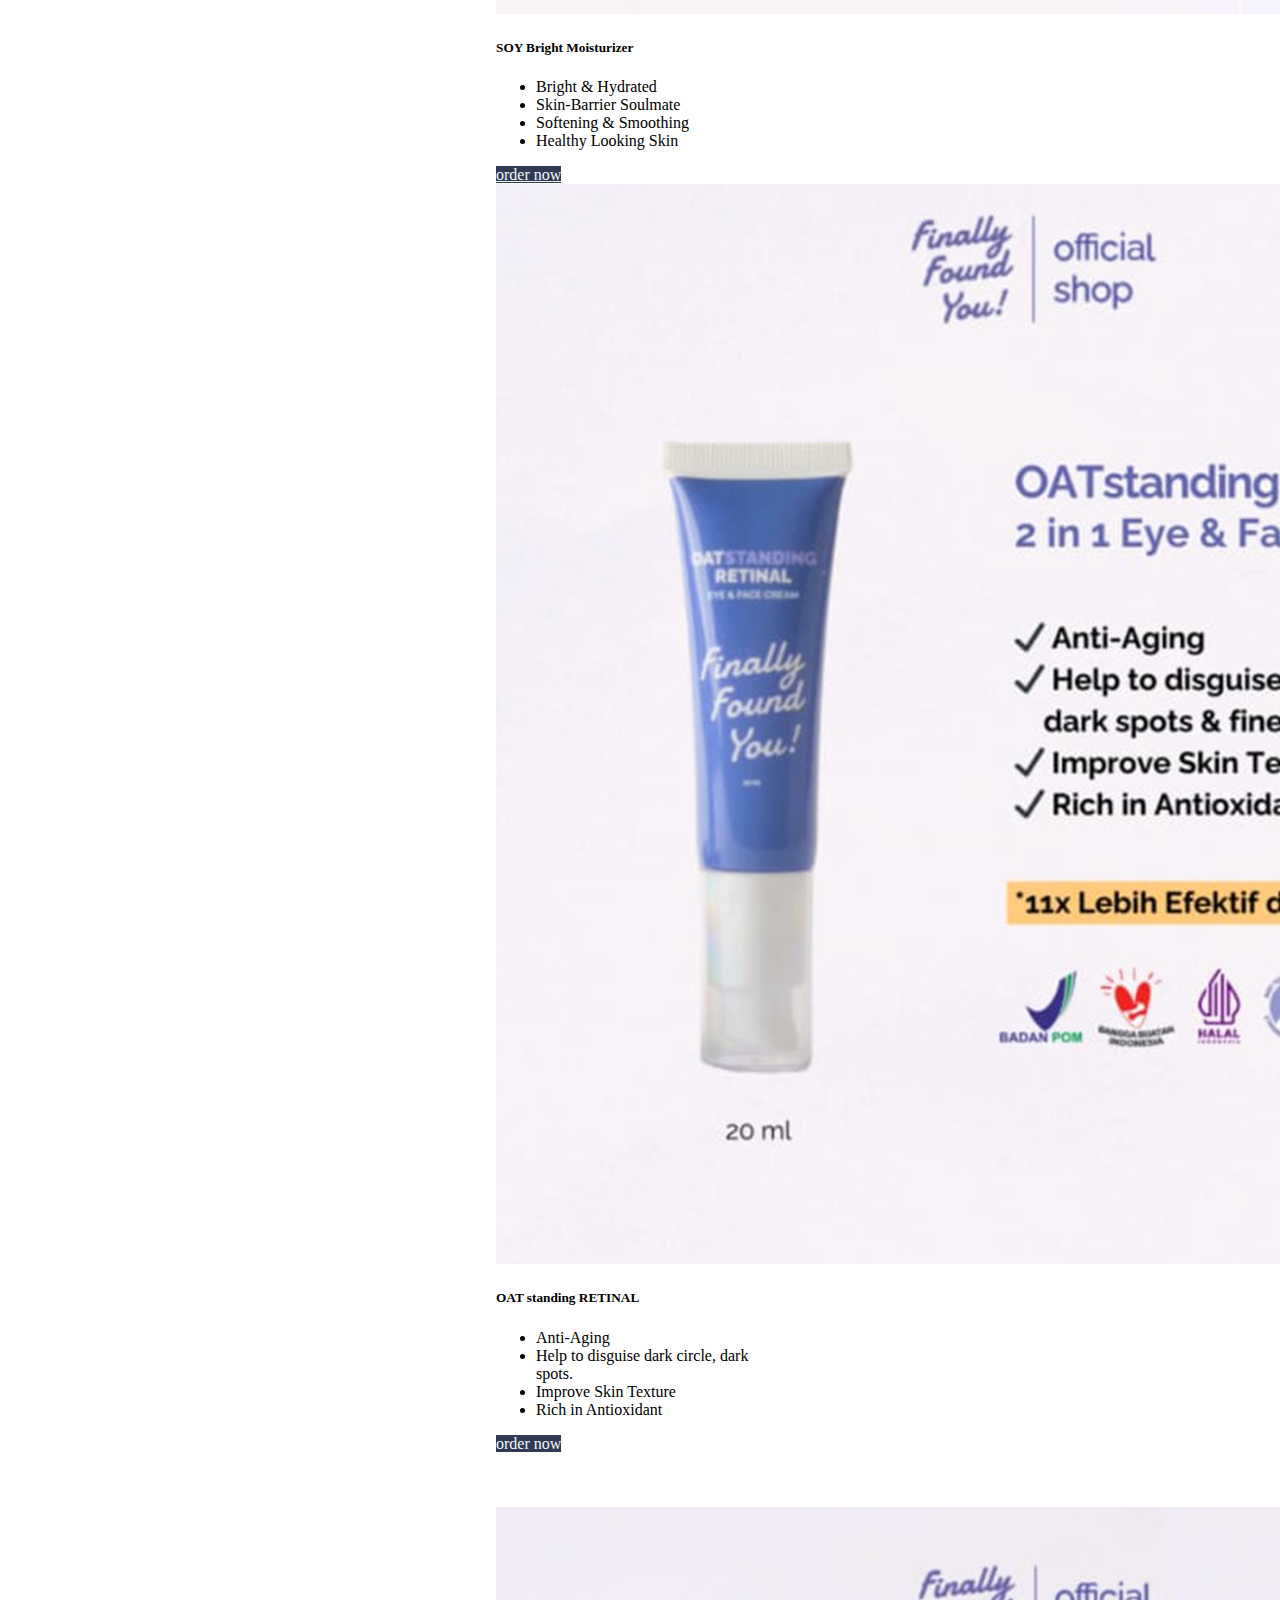
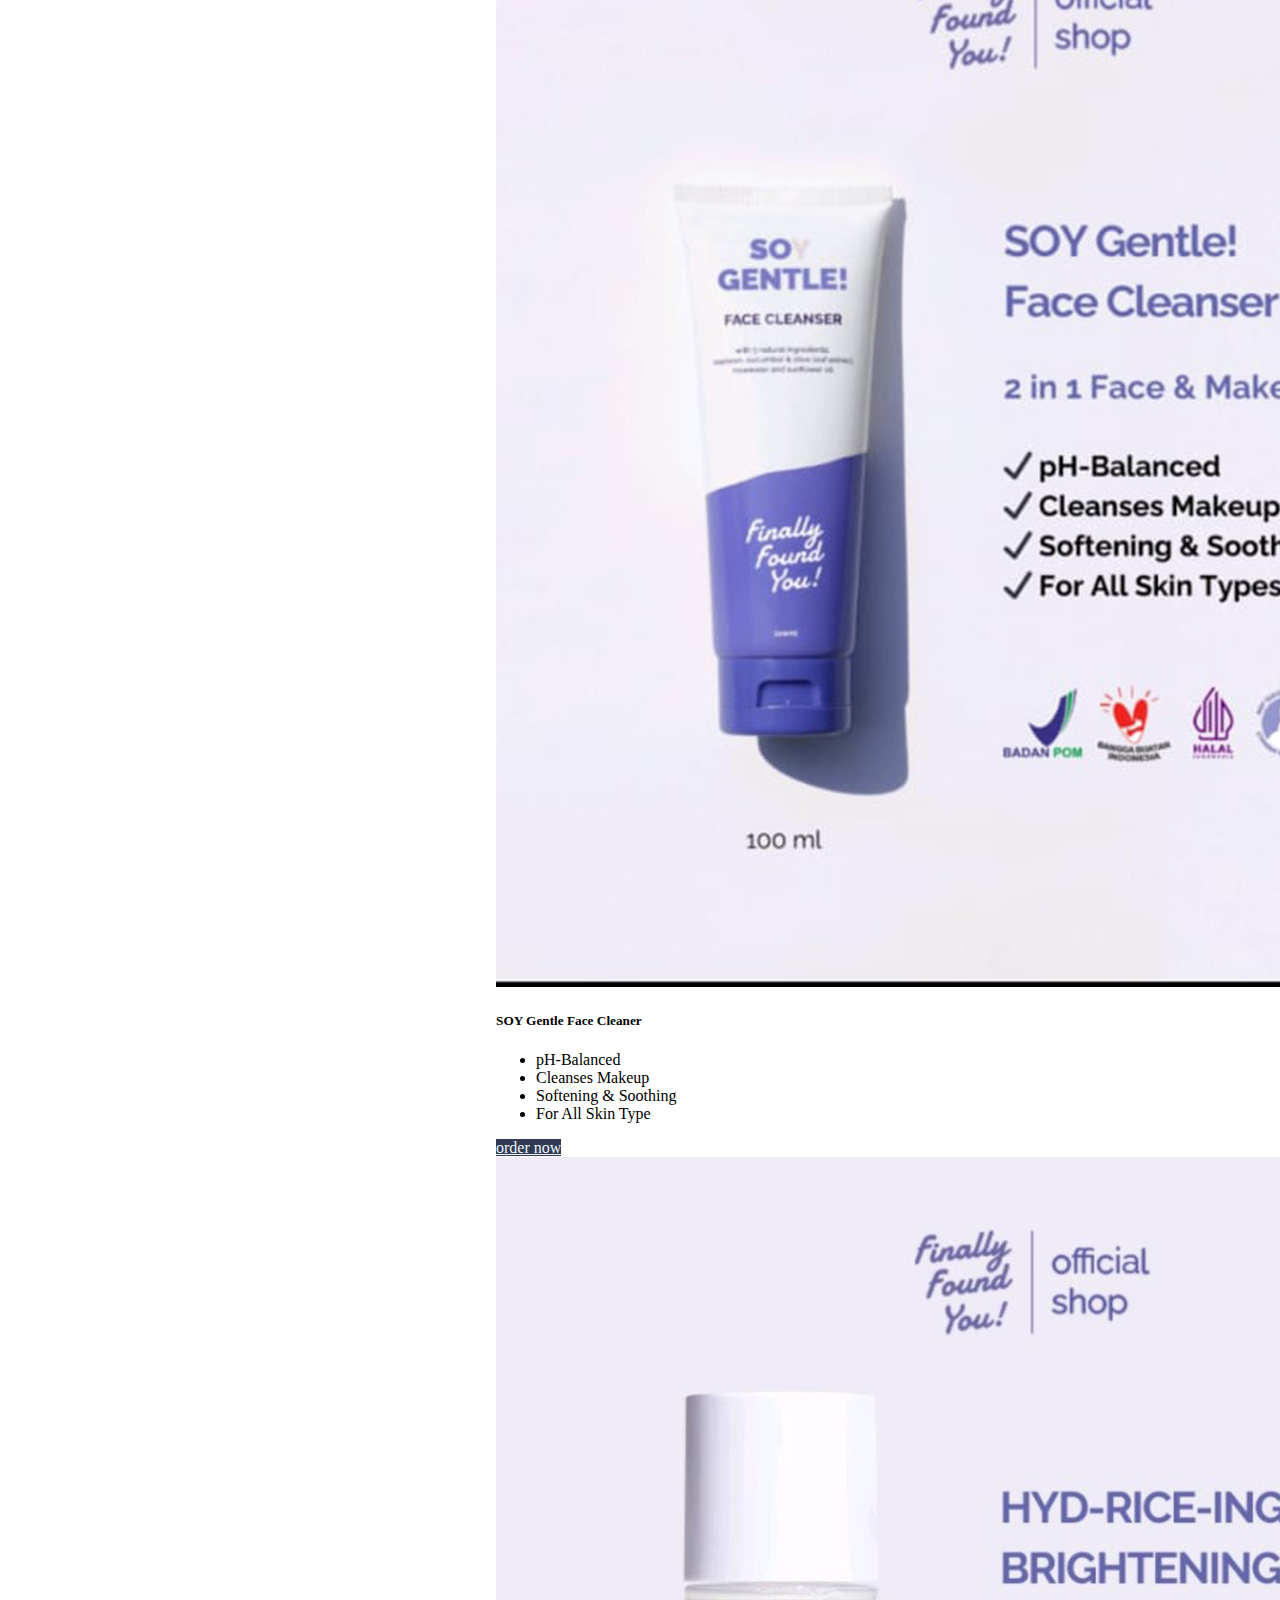
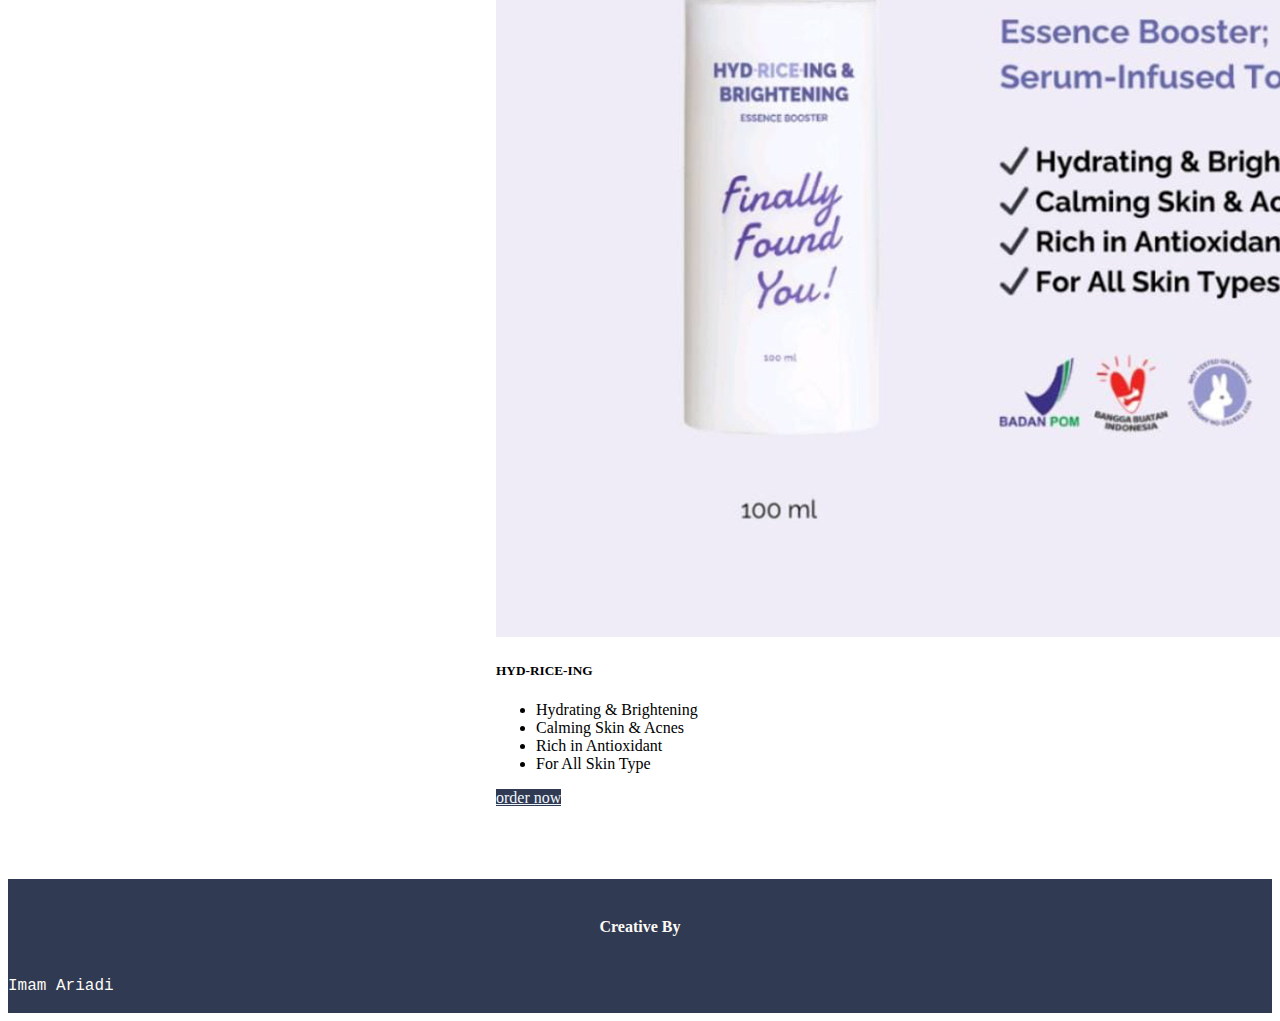
<file: product/Product.html>
<!doctype html>
<html>
  <head>
    <meta charset="utf-8">
    <meta name="viewport" content="width=device-width, initial-scale=1">
    <title>Bootstrap demo</title>
    <!--Css pribadi-->
    <link rel="stylesheet" href="Style.css">

    <!--css botstrap-->
    <link href="https://cdn.jsdelivr.net/npm/bootstrap@5.2.3/dist/css/bootstrap.min.css" rel="stylesheet" integrity="sha384-rbsA2VBKQhggwzxH7pPCaAqO46MgnOM80zW1RWuH61DGLwZJEdK2Kadq2F9CUG65" crossorigin="anonymous">
  </head>
  <body>
    <!--Navbar-->
    <nav>
      <div class="container text-center">
          <div class="row">
            <div class="col">
              <div><br style="padding: 10px;"><br></div> <br>
              <div class="modify-home-keranjang">
                  <div class="container text-center">
                      <div class="row">
                        <div class="col">
                          <a href="../Home/Home.html" class="text1">
                                  Home
                          </a>
                        </div>
                        <div class="col">
                          <a href="../product/Product.html" class="text1">Product</a>
                        </div>
                      </div>
                  </div>
              </div>
            </div>
            <div class="col">
              <img class="logo" src="../logo/logo.jpg" alt="ini logo">
            </div>
            <div class="col navbar-kanan">
              <div class="modify-profil">
                  <!--Ini kerajang dan login-->
                      <div class="row">
                        <div class="col">
                          <a href="../Keranjang/Keranjang.html" class="text2">Keranjang</a>
                        </div>
                        <div class="col" style="align-items: end;" style="justify-content: end;" style="display: flex;">
                          <a  href="../profil/profil.html" class="text2"><img class="img-profil" style="width: 30px;" src="../img/profil.jpg" alt="Profil">
                            <span style="font-size: medium;">
                              User Name
                            </span></a>
                        </div>
                      </div><br>
              </div>
              <div style="padding-top: none; margin-top:none;">
                  <!--Abous and contact us-->
                  <div class="container text-center detil-navbar-kanan">
                      <div class="row">
                        <div class="col">
                          <a href="../abous us/about.html" class="text1">About Us</a>
                        </div>
                        <div class="col">
                          <a href="../contact us/contact.html" class="text1">Contact Us</a>
                        </div>
                      </div>
                  </div>
              </div>
            </div>
          </div>
        </div>
   </nav>
          <!--Akhir Navbar-->


     <!--Hero section-->
     <section class="hero-section section-bg">
        <div class="judul">
          <h1>Daftar Produk</h1>
        </div>
     </section>
     <!--Hero section-->


     <!--Section Produk-->
     <br><br>
     <section>
      <!--card atas-->
      <div class="container text-center">
        <div class="row">
          <div class="col modify-card">
            <!--card pertama-->
            <div class="card" style="width: 18rem;">
              <img src="../img/produk/produk 1.jpg" class="card-img-top" alt="...">
              <div class="card-body">
                <h5 class="card-title">SOY Bright Moisturizer</h5>
                <p class="card-text">
                  <ul>
                  <li>Bright & Hydrated</li>
                  <li>Skin-Barrier Soulmate</li>
                  <li>Softening & Smoothing</li>
                  <li>Healthy Looking Skin</li>
                </ul></p>
                <a style="background-color: #303a53; color:aliceblue;" href="#" class="btn order-link" data-name="SOY Bright! Moisturize" data-price="111000">order now</a>
              </div>
            </div>
            <!--card pertama-->
          </div>
          
          <div class="col modify-card">
            <!--card kedua-->
            <div class="card" style="width: 18rem;">
              <img src="../img/produk/produk 2.jpg" class="card-img-top" alt="...">
              <div class="card-body">
                <h5 class="card-title">OAT standing RETINAL</h5>
                <p class="card-text">
                  <ul>
                    <li>Anti-Aging</li>
                    <li>Help to disguise dark circle, dark spots.</li>
                    <li>Improve Skin Texture</li>
                    <li>Rich in Antioxidant</li>
                  </ul>
                </p>
                <a style="color: #303a53; background-color:#303a53;" href="#" class="btn order-link-2" data-name-2="OAT standing RETINAL" data-price-2="130000"> <span style="color: aliceblue;">order now </span></a>
              </div>
            </div>
            <!--card kedua-->
          </div>
        </div>
      </div>
<br><br><br>
      <!--card bawah-->
      <div class="container text-center">
        <div class="row">
          <div class="col modify-card">
            <!--card ketiga-->
            <div class="card" style="width: 18rem;">
              <img src="../img/produk/produk 3.jpg" class="card-img-top" alt="...">
              <div class="card-body">
                <h5 class="card-title">SOY Gentle Face Cleaner</h5>
                <p class="card-text">
                  <ul>
                    <li>pH-Balanced</li>
                    <li>Cleanses Makeup</li>
                    <li>Softening & Soothing</li>
                    <li>For All Skin Type</li>
                  </ul>
                </p>
                <a style="background-color:#303a53; color:aliceblue;" href="#" class="btn order-link-3" data-name-3="SOY Gentle" data-price-3="102000">order now</a>
              </div>
            </div>
            <!--card ketiga-->
          </div>
          <div class="col modify-card">
            <!--card keempat-->
            <div class="card" style="width: 18rem;">
              <img src="../img/produk/produk 4.jpg" class="card-img-top" alt="...">
              <div class="card-body">
                <h5 class="card-title">HYD-RICE-ING</h5>
                <p class="card-text">
                  <ul>
                    <li>Hydrating & Brightening</li>
                    <li>Calming Skin & Acnes</li>
                    <li>Rich in Antioxidant</li>
                    <li>For All Skin Type</li>
                  </ul>
                </p>
                <a style="background-color: #303a53; color:aliceblue;" href="#" class="btn order-link-4" data-name-4="HYD-RICE-ING" data-price-4="136000">order now</a>
              </div>
            </div>
            <!--card keempat-->
          </div>
        </div>
      </div>

     </section>

     <!--Section Produk-->

     <br><br>

           <!--Pop up 1 -->
           <div id="orderForm" class="modal">
            <!--grid konten-->
            <div class="container text-center">
              <div class="row">
                <div class="col">
                </div>
                <div class="col">
                  <div class="modal-content" style="background-color: #303a53;">
                    <span class="close close-1">&times;</span>
                    <h2 style="color: aliceblue;">Order Now</h2>
                    <form id="orderFormContent" onsubmit="orderNow(); return false;">
                      <label for="ProducteName" style="color: aliceblue;">Nama Produk:</label><br>
                      <input type="text" id="ProducteName" name="ProducteName" readonly><br>
                      <label for="price" style="color: aliceblue;">Harga:</label><br>
                      <input type="text" id="price" name="price" readonly><br>
                      <label for="quantity" style="color: aliceblue;">Jumlah Produk:</label><br>
                      <input type="number" id="quantity" name="quantity" value="1" min="1"><br> <div><br></div>
                      <button type="submit">Order</button>
                    </form>
                  </div>
                </div>
                <div class="col">
                </div>
              </div>
            </div>
            <!--grid konten-->
          </div>
          <!--Pop up 1 -->
          
          <!--Pop up 2 -->
          <div id="orderForm2" class="modal2">
            <!--grid konten -->
            <div class="container text-center">
              <div class="container text-center">
                <div class="row">
                  <div class="col">
                    <!--ini adalah cards 2-->
                  </div>
                  <div class="col">
                    <div class="modal-content-2" style="background-color: #303a53;">
                      <span class="close close-2">&times;</span> <br>
                      <h2 style="color: aliceblue;">Order Now</h2>
                      <form id="orderFormContent2" onsubmit="orderNow2(); return false;">
                        <label for="ProducteName2" style="color: aliceblue;">Nama Produk</label><br>
                        <input type="text" id="ProducteName2" name="ProducteName2" readonly><br>
                        <label for="price2" style="color: aliceblue;"> Harga :</label> <br>
                        <input type="text" id="price2" name="price2" readonly><br>
                        <label for="quantity2" style="color: aliceblue;">Jumlah Produk : </label> <br>
                        <input type="number" id="quantity2" name="quantity2" value="1" min="1"> <br> <div><br></div>
                        <button type="submit">Order</button>
                      </form>
                    </div>
                  </div>
                  <div class="col">
                    <!--ini adalah cards 2-->
                  </div>
                </div>
              </div>
            </div>
            <!--grid konten -->
          </div>
          <!--Pop up 2 -->
          <br><br>
        </section>
          <!--Section menu-->
          
          
          <!--Pop up 3 -->
          <div id="orderForm3" class="modal3">
            <!--grid konten -->
            <div class="container text-center">
              <div class="container text-center">
                <div class="row">
                  <div class="col">
                    <!--ini adalah cards 3-->
                  </div>
                  <div class="col">
                    <div class="modal-content-3" style="background-color: #303a53;">
                      <span class="close close-3">&times;</span> <br>
                      <h2 style="color: aliceblue;">Order Now</h2>
                      <form id="orderFormContent3" onsubmit="orderNow3(); return false;">
                        <label for="ProducteName3" style="color: aliceblue;">Nama Produk</label><br>
                        <input type="text" id="ProducteName3" name="ProducteName3" readonly><br>
                        <label for="price3" style="color: aliceblue;"> Harga :</label> <br>
                        <input type="text" id="price3" name="price3" readonly><br>
                        <label for="quantity3" style="color: aliceblue;">Jumlah Produk : </label> <br>
                        <input type="number" id="quantity3" name="quantity3" value="1" min="1"> <br> <div><br></div>
                        <button type="submit">Order</button>
                      </form>
                    </div>
                  </div>
                  <div class="col">
                    <!--ini adalah cards 3-->
                  </div>
                </div>
              </div>
            </div>
            <!--grid konten -->
          </div>
          <!--Pop up 3 -->
          
          <!--Pop up 4 -->
          <div id="orderForm4" class="modal4">
            <!--grid konten -->
            <div class="container text-center">
              <div class="container text-center">
                <div class="row">
                  <div class="col">
                    <!--ini adalah cards 4-->
                  </div>
                  <div class="col">
                    <div class="modal-content-4" style="background-color: #303a53;">
                      <span class="close close-4">&times;</span> <br>
                      <h2 style="color: aliceblue;">Order Now</h2>
                      <form id="orderFormContent4" onsubmit="orderNow4(); return false;">
                        <label for="ProducteName4" style="color: aliceblue;">Nama Produk</label><br>
                        <input type="text" id="ProducteName4" name="ProducteName4" readonly><br>
                        <label for="price4" style="color: aliceblue;"> Harga :</label> <br>
                        <input type="text" id="price4" name="price4" readonly><br>
                        <label for="quantity4" style="color: aliceblue;">Jumlah Produk : </label> <br>
                        <input type="number" id="quantity4" name="quantity4" value="1" min="1"> <br> <div><br></div>
                        <button type="submit">Order</button>
                      </form>
                    </div>
                  </div>
                  <div class="col">
                    <!--ini adalah cards 4-->
                  </div>
                </div>
              </div>
            </div>
            <!--grid konten -->
          </div>
          <!--Pop up 4 -->
            
     <!--footer-->
     <footer class="footer">
      <br>
      <div class="footer-head">
        <h4>Creative By</h4>
      </div> <br>
      <div class="container text-center">
        <div class="row">
          <div class="col">
            <a class="link text-footer" href="https://www.instagram.com/imam_ariadi33/" target="_blank" rel="noopener noreferrer">Imam Ariadi</a>
          </div>
        </div>
      </div>
      <br>
    </footer>
    <!--footer-->


    <!--My js-->
    <script src="produk.js"></script>

    <!--Java Sript bootstrap-->
    <script src="https://cdn.jsdelivr.net/npm/bootstrap@5.2.3/dist/js/bootstrap.bundle.min.js" integrity="sha384-kenU1KFdBIe4zVF0s0G1M5b4hcpxyD9F7jL+jjXkk+Q2h455rYXK/7HAuoJl+0I4" crossorigin="anonymous"></script>
  </body>
</html>
</file>
<file: abous us/Style.css>
.logo {
    width: 70px;
    border-radius: 50%;
    padding-top: 10px;
}


.navbar-kanan {
    padding:  15px;
    padding-bottom: 3px;
}

.detil-navbar-kanan {
    padding: 14px;
    padding-top: 7px;
    padding-bottom: 3px;
}

nav{
   background:  linear-gradient(to bottom, #fefbf5 50%, #303a53 50%);
}


.text1 {
    color: #fefbf5;
    text-decoration: none;
    font-style: normal;
    font-family: 'Courier New', Courier, monospace;
}

.text2:hover {
    color: #e3bca9;
}

.text2 {
    color: #303a53;
    text-decoration: none;
    font-style: normal;
    font-family: 'Courier New', Courier, monospace;
}

.text1:hover{
    color: #e3bca9;
}


.footer {
    background-color: #303a53;
}

.footer-head {
    color: #fefbf5;
    display: flex;
    justify-content: center;
    align-items: center;
}

.text-footer {
    text-decoration: none;
    color:#fefbf5;
    font-family: 'Courier New', Courier, monospace;
    font-style: normal
}

.text-footer:hover {
    color: #e3bca9;
}




/*style conten*/
* {
    margin: 0;
    padding: 0;
    box-sizing: border-box;
    font-family: sans-serif;
}

header {
    height: 300px;
    position: relative;
}

header::before {
    content: ' ';
    position: absolute;
    top: 0;
    left: 0;
    width: 100%;
    height: 100%;
    background-image: url(./office.jpg);
    background-position: bottom;
    background-size: cover;
    opacity: 0.8;
    z-index: -1;
}

header::after {
    content: ' ';
    position: absolute;
    top: 0;
    left: 0;
    width: 100%;
    height: 100%;
    z-index: -1;
    opacity: 0.6;
    background-size: cover;
    background-color: black;
    background-position: bottom;
}

.navbar {
    color: #fff;
    padding: 1rem 3rem;
    display: flex;
    align-items: center;
    justify-content: space-between;
}

.navbar ul {
    display: flex;
    align-items: center;
    justify-content: center;
    list-style: none;
}

.navbar .responsive {
    display: none;
}

.navbar ul li {
    padding: 8px 12px;
}

.navbar ul li a {
    z-index: 2;
    color: #fff;
    position: relative;
    text-decoration: none;
}

#hamBurger {
    display: none;
}

.button {
    padding: 7px 10px;
    color: #fff;
    animation: none;
    animation-duration: 0.5s;
    animation-fill-mode: forwards;
    background-color: rgb(32, 154, 202);
}

#home {
    width: 100%;
    padding: 3rem;
    display: flex;
    flex-wrap: wrap;
    align-items: center;
    justify-content: space-around;
}

.home-left {
    height: 300px;
    position: relative;
}

.home-left img {
    height: 100%;
    border-radius: 10px;
}

.home-right {
    width: 50%;
}

.home-heading {
    font-size: 2rem;
    margin-bottom: 10px;
}

.home-para {
    margin-bottom: 20px;
}

.btn {
    text-decoration: none;
    color: black;
    font-weight: bold;
    position: relative;
    width: 0;
}

.btn:hover::after {
    content: '';
    height: 4px;
    position: absolute;
    background-color: aqua;
    left: 0;
    bottom: -10px;
    animation: width;
    animation-duration: 0.5s;
    animation-fill-mode: forwards;
    border-radius: 5px;
}

@keyframes width {
    0% {
        width: 0%;
    }

    100% {
        width: 100%;
    }
}

#workFlow {
    width: 100%;
    display: flex;
    justify-content: center;
    align-content: center;
    flex-direction: column;
    text-align: center;
    margin-bottom: 4rem;
}

.heading {
    margin: 1rem auto;
    text-align: center;
}

.para {
    margin: 1rem auto;
}

.num-container {
    width: 70%;
    margin: 1rem auto;
    display: flex;
    align-items: center;
    justify-content: space-between;
}

.num-item {
    font-size: 1.5rem;
    line-height: 1.4rem;
    color: rgb(43, 126, 199);
}

/* Our Goal */
#goal {
    width: 80%;
    margin: 2rem auto;
    display: flex;
    justify-content: space-around;
    flex-wrap: wrap;
    align-items: center;
}

.goal-left {
    width: 60%;
    line-height: 2rem;
}

.goal-left h2 {
    font-size: 2.4rem;
}

.goal-left p {
    line-height: 1.5rem;
    margin: 1rem 0;
}

.goal-left ul {
    list-style: none;
    margin-bottom: 1rem;
}

.goal-left ul li::before {
    line-height: 1.5rem;
    content: '✓';
    color: red;
}

.goal-right {
    position: relative;
    width: 35%;
}

.goal-right img {
    width: 100%;
    cursor: pointer;
    border-radius: 10px;
    filter: drop-shadow(3px 4px 5px black);
    transition: all 0.2s linear;
}

.goal-right img:hover {
    transform: translateY(-5px);
    filter: drop-shadow(5px 6px 7px black);
}

/* Our Team */
#our-Team {
    width: 80%;
    margin: 4rem auto 1rem;
}

#our-Team h2 {
    text-align: center;
    margin: 1rem auto 4rem;
    position: relative;
}

#our-Team h2::after {
    content: '';
    height: 4px;
    margin: 0 auto;
    text-align: center;
    width: 15%;
    background-color: aqua;
    position: absolute;
    left: 50%;
    bottom: -10px;
    border-radius: 5px;
    transform: translate(-50%);
}

.teamContainer {
    width: 70%;
    margin: 0 auto;
    display: flex;
    flex-wrap: wrap;
    justify-content: space-between;
}

.team-item {
    display: flex;
    flex-direction: column;
    justify-content: center;
    align-items: center;
    margin: 0.5rem;
}

.team-item h5 {
    margin-top: 1rem;
    font-size: 1.1rem;
}

.team-item span {
    margin-top: .4rem;
    font-weight: bold;
    text-transform: uppercase;
    color: rgb(7, 176, 176);
}

.team-item img {
    width: 80px;
}

footer {
    padding: 1rem 0;
    text-align: center;
}

@media screen and (max-width: 784px) {
    #list {
        display: none;
    }

    #hamBurger {
        cursor: pointer;
        display: block;
        z-index: 20;
        font-size: 2rem;
    }

    .navbar .responsive {
        display: flex;
        flex-direction: column;
        position: fixed;
        top: 0%;
        left: 100%;
        padding: 2rem 0;
        z-index: 2;
        height: 100vh;
        background-color: rgb(24, 23, 24);
        width: 100%;
        transition: all 0.5s linear;
        opacity: 0.9;
    }

    .navbar ul li {
        margin: 0.4rem 0;
    }

    .responsive.active {
        left: 0%;
    }

    .goal-right {
        width: 100%;
        margin: 0 auto 2rem;
    }

    .goal-left {
        width: 100%;
        text-align: center;
    }

    #goal {
        flex-direction: column-reverse;
    }
}

@media screen and (max-width: 633px) {
    #home {
        flex-direction: column;
    }

    .home-left {
        width: 100%;
        height: auto;
    }

    .home-left img {
        width: 100%;
    }

    .home-right {
        margin-top: 2rem;
        width: 100%;
    }

    .para {
        width: 90%;
    }

    .num-container {
        flex-direction: column;
    }

    .num-item {
        margin: 1rem;
    }

    .teamContainer {
        justify-content: center;
    }
}
</file>
<file: contact us/Style.css>
.logo {
    width: 70px;
    border-radius: 50%;
    padding-top: 10px;
}


.navbar-kanan {
    padding:  15px;
    padding-bottom: 3px;
}

.detil-navbar-kanan {
    padding: 14px;
    padding-top: 7px;
    padding-bottom: 3px;
}

nav{
   background:  linear-gradient(to bottom, #fefbf5 50%, #303a53 50%);
}


.text1 {
    color: #fefbf5;
    text-decoration: none;
    font-style: normal;
    font-family: 'Courier New', Courier, monospace;
}

.text2:hover {
    color: #e3bca9;
}

.text2 {
    color: #303a53;
    text-decoration: none;
    font-style: normal;
    font-family: 'Courier New', Courier, monospace;
}

.text1:hover{
    color: #e3bca9;
}


.footer {
    background-color: #303a53;
}

.footer-head {
    color: #fefbf5;
    display: flex;
    justify-content: center;
    align-items: center;
}

.text-footer {
    text-decoration: none;
    color:#fefbf5;
    font-family: 'Courier New', Courier, monospace;
    font-style: normal
}

.text-footer:hover {
    color: #e3bca9;
}


/*style untuk contact us*/

*, *:before, *:after {
    box-sizing: border-box;
    -webkit-font-smoothing: antialiased;
    -moz-osx-font-smoothing: grayscale;
  }
  
  body {
    background: linear-gradient(to right, #ffffff 0%, #ffffff 100%);
    font-size: 12px;
  }
  
  body, button, input {
    font-family: 'Montserrat', sans-serif;
    font-weight: 700;
    letter-spacing: 1.4px;
  }
  
  .background {
    display: flex;
    min-height: 100vh;
  }
  
  .container {
    flex: 0 1 700px;
    margin: auto;
    padding: 10px;
  }
  
  .screen {
    position: relative;
    background: #303a53;
    border-radius: 15px;
  }
  
  .screen:after {
    content: '';
    display: block;
    position: absolute;
    top: 0;
    left: 20px;
    right: 20px;
    bottom: 0;
    border-radius: 15px;
    box-shadow: 0 20px 40px rgba(0, 0, 0, .4);
    z-index: -1;
  }
  
  .screen-header {
    display: flex;
    align-items: center;
    padding: 10px 20px;
    background: #3e4a67;
    border-top-left-radius: 15px;
    border-top-right-radius: 15px;
  }
  
  .screen-header-left {
    margin-right: auto;
  }
  
  .screen-header-button {
    display: inline-block;
    width: 8px;
    height: 8px;
    margin-right: 3px;
    border-radius: 8px;
    background: white;
  }
  
  .screen-header-button.close {
    background: #e3bca9;
  }
  
  .screen-header-button.maximize {
    background: #e8e925;
  }
  
  .screen-header-button.minimize {
    background: #74c54f;
  }
  
  .screen-header-right {
    display: flex;
  }
  
  .screen-header-ellipsis {
    width: 3px;
    height: 3px;
    margin-left: 2px;
    border-radius: 8px;
    background: #999;
  }
  
  .screen-body {
    display: flex;
  }
  
  .screen-body-item {
    flex: 1;
    padding: 50px;
  }
  
  .screen-body-item.left {
    display: flex;
    flex-direction: column;
  }
  
  .app-title {
    display: flex;
    flex-direction: column;
    position: relative;
    color: #e3bca9;
    font-size: 26px;
  }
  
  .app-title:after {
    content: '';
    display: block;
    position: absolute;
    left: 0;
    bottom: -10px;
    width: 25px;
    height: 4px;
    background: #e3bca9;
  }
  
  .app-contact {
    margin-top: auto;
    font-size: 8px;
    color: #888;
  }
  
  .app-form-group {
    margin-bottom: 15px;
  }
  
  .app-form-group.message {
    margin-top: 40px;
  }
  
  .app-form-group.buttons {
    margin-bottom: 0;
    text-align: right;
  }
  
  .app-form-control {
    width: 100%;
    padding: 10px 0;
    background: none;
    border: none;
    border-bottom: 1px solid #666;
    color: #ddd;
    font-size: 14px;
    text-transform: uppercase;
    outline: none;
    transition: border-color .2s;
  }
  
  .app-form-control::placeholder {
    color: #666;
  }
  
  .app-form-control:focus {
    border-bottom-color: #ddd;
  }
  
  .app-form-button {
    background: none;
    border: none;
    color: #e3bca9;
    font-size: 14px;
    cursor: pointer;
    outline: none;
  }
  
  .app-form-button:hover {
    color: #e3bca9;
  }
  
  .credits {
    display: flex;
    justify-content: center;
    align-items: center;
    margin-top: 20px;
    color: #ffa4bd;
    font-family: 'Roboto Condensed', sans-serif;
    font-size: 16px;
    font-weight: normal;
  }
  
  .credits-link {
    display: flex;
    align-items: center;
    color: #fff;
    font-weight: bold;
    text-decoration: none;
  }
  
  .dribbble {
    width: 20px;
    height: 20px;
    margin: 0 5px;
  }
  
  @media screen and (max-width: 520px) {
    .screen-body {
      flex-direction: column;
    }
  
    .screen-body-item.left {
      margin-bottom: 30px;
    }
  
    .app-title {
      flex-direction: row;
    }
  
    .app-title span {
      margin-right: 12px;
    }
  
    .app-title:after {
      display: none;
    }
  }
  
  @media screen and (max-width: 600px) {
    .screen-body {
      padding: 40px;
    }
  
    .screen-body-item {
      padding: 0;
    }
  }
</file>
<file: Home/Style.css>
.logo {
    width: 70px;
    border-radius: 50%;
    padding-top: 10px;
}

.modify-profil {
    justify-content: center;
    align-items: center;
    padding: none;
    margin: none;
}

.modify-home-keranjang {
    padding-bottom: none;
}

.img-profil {
    border-radius: 50%;
}

.navbar-kanan {
    padding:  15px;
    padding-bottom: 3px;
}

.detil-navbar-kanan {
    padding: 14px;
    padding-top: 1px;
    padding-bottom: 3px;
}

nav{
   background:  linear-gradient(to bottom, #fefbf5 50%, #303a53 50%);
}


.text1 {
    color: #fefbf5;
    text-decoration: none;
    font-style: normal;
    font-family: 'Courier New', Courier, monospace;
}

.text2:hover {
    color: #e3bca9;
}

.text2 {
    color: #303a53;
    text-decoration: none;
    font-style: normal;
    font-family: 'Courier New', Courier, monospace;
}

.text1:hover{
    color: #e3bca9;
}


.footer {
    background-color: #303a53;
}

.footer-head {
    color: #fefbf5;
    display: flex;
    justify-content: center;
    align-items: center;
}

.text-footer {
    text-decoration: none;
    color:#fefbf5;
    font-family: 'Courier New', Courier, monospace;
    font-style: normal
}

.text-footer:hover {
    color: #e3bca9;
}

.ukuran-section-pertama {
    width: 100rem;

}

.ukuran-section {
    display: flex;
    justify-content: center;
    align-items: center;
}

.judul-section-kedua{
   font-family: 'Courier New', Courier, monospace;
   font-style: normal;
   display: flex;
   justify-content: center;
   align-items: center;
   color: aliceblue;
   padding-top: 4rem;
}


.style-card {
    font-display: flex;
    justify-content: center;
    align-items: center;
}

.line {
    color: #fefbf5;
}
.line2 {
    color: #303a53;
}

.garis {
        display: flex;
    justify-content: center;
    align-items: center;
}

.judul-section-tiga{
    display: flex;
    justify-content: center;
    align-items: center;
    padding-top: 7rem;
}


.section3 {
    display: flex;
    align-items: center;
    justify-content: center;
}



@import url('https://fonts.googleapis.com/css?family=Montserrat:400,800');

.tataletak {
    display: none;
    position: fixed;
    z-index: 1;
    left: 0;
    top: 0;
    width: 100%;
    height: 100%;
    overflow: auto;
    background-color: rgba(0,0,0,0.4);
  }
  
  .close {
    color: #aaa;
    float: right;
    font-size: 28px;
    font-weight: bold;
  }
  
  .close:hover,
  .close:focus {
    color: black;
    text-decoration: none;
    cursor: pointer;
  }

* .login{
	box-sizing: border-box;
}


h1 .login{
	font-weight: bold;
	margin: 0;
}

h2 .login{
	text-align: center;
}

p .login{
	font-size: 14px;
	font-weight: 100;
	line-height: 20px;
	letter-spacing: 0.5px;
	margin: 20px 0 30px;
}

span .login {
	font-size: 12px;
}

a .login{
	color: #333;
	font-size: 14px;
	text-decoration: none;
	margin: 15px 0;
}

button .login{
	border-radius: 20px;
	border: 1px solid #FF4B2B;
	background-color: #FF4B2B;
	color: #FFFFFF;
	font-size: 12px;
	font-weight: bold;
	padding: 12px 45px;
	letter-spacing: 1px;
	text-transform: uppercase;
	transition: transform 80ms ease-in;
}

button .login:active {
	transform: scale(0.95);
}

button .login:focus {
	outline: none;
}

button.ghost {
	background-color: transparent;
	border-color: #FFFFFF;
}

form .login{
	background-color: #FFFFFF;
	display: flex;
	align-items: center;
	justify-content: center;
	flex-direction: column;
	padding: 0 50px;
	height: 100%;
	text-align: center;
}

input .login{
	background-color: #eee;
	border: none;
	padding: 12px 15px;
	margin: 8px 0;
	width: 100%;
}

.container-menu {
	background-color: #fff;
	border-radius: 10px;
  	box-shadow: 0 14px 28px rgba(0,0,0,0.25), 
			0 10px 10px rgba(0,0,0,0.22);
	position: relative;
	overflow: hidden;
	width: 768px;
	max-width: 100%;
	min-height: 480px;
}

.form-container {
	position: absolute;
	top: 0;
	height: 100%;
	transition: all 0.6s ease-in-out;
}

.sign-in-container {
	left: 0;
	width: 50%;
	z-index: 2;
}

.container.right-panel-active .sign-in-container {
	transform: translateX(100%);
}

.sign-up-container {
	left: 0;
	width: 50%;
	opacity: 0;
	z-index: 1;
}

.container.right-panel-active .sign-up-container {
	transform: translateX(100%);
	opacity: 1;
	z-index: 5;
	animation: show 0.6s;
}

@keyframes show {
	0%, 49.99% {
		opacity: 0;
		z-index: 1;
	}
	
	50%, 100% {
		opacity: 1;
		z-index: 5;
	}
}

.overlay-container {
	position: absolute;
	top: 0;
	left: 50%;
	width: 50%;
	height: 100%;
	overflow: hidden;
	transition: transform 0.6s ease-in-out;
	z-index: 100;
}

.container.right-panel-active .overlay-container{
	transform: translateX(-100%);
}

.overlay {
	background: #FF416C;
	background: -webkit-linear-gradient(to right, #FF4B2B, #FF416C);
	background: linear-gradient(to right, #FF4B2B, #FF416C);
	background-repeat: no-repeat;
	background-size: cover;
	background-position: 0 0;
	color: #FFFFFF;
	position: relative;
	left: -100%;
	height: 100%;
	width: 200%;
  	transform: translateX(0);
	transition: transform 0.6s ease-in-out;
}

.container.right-panel-active .overlay {
  	transform: translateX(50%);
}

.overlay-panel {
	position: absolute;
	display: flex;
	align-items: center;
	justify-content: center;
	flex-direction: column;
	padding: 0 40px;
	text-align: center;
	top: 0;
	height: 100%;
	width: 50%;
	transform: translateX(0);
	transition: transform 0.6s ease-in-out;
}

.overlay-left {
	transform: translateX(-20%);
}

.container.right-panel-active .overlay-left {
	transform: translateX(0);
}

.overlay-right {
	right: 0;
	transform: translateX(0);
}

.container.right-panel-active .overlay-right {
	transform: translateX(20%);
}

.social-container {
	margin: 20px 0;
}

.social-container a {
	border: 1px solid #DDDDDD;
	border-radius: 50%;
	display: inline-flex;
	justify-content: center;
	align-items: center;
	margin: 0 5px;
	height: 40px;
	width: 40px;
}



.carousel-container {
	position: relative;
	width: 80%;
	margin: 0 auto;
	
	}
	
	.carousel-slide {
	  display: flex;
	  overflow-x: scroll;
	  scroll-snap-type: x mandatory
	}
	
	.review {
	background-color: #fff;
	flex: 0 0 auto;
	width: 300px;
	margin-right: 20px;
	box-shadow: 0 4px 8px rgba(0, 0, 0, 0.1); /* Tambahkan bayangan */
	border-radius: 10px; /* Tambahkan sudut bulat */
	}
	
	.review img {
	width: 100%;
	border-top-left-radius: 10px; /* Tambahkan sudut bulat pada gambar */
	border-top-right-radius: 10px; 
	justify-content: center;
	display: flex;
	}
	
	.review-content {
	padding: 20px;
	}
	
	.review-content p {
	margin-bottom: 10px;
	}
	
	.review-content .author {
	font-style: italic;
	}
	
	#prevBtn, #nextBtn {
	position: absolute;
	top: 50%;
	transform: translateY(-50%);
	background-color: transparent; /* Ubah latar belakang tombol menjadi transparan */
	color: #000; /* Ubah warna tulisan menjadi hitam */
	padding: 10px; /* Mengurangi padding agar tombol lebih kecil */
	border: none;
	cursor: pointer;
	font-size: 20px;
	}
	
	.section-costumer {
	margin-bottom: 4 rem;
	padding-bottom: 4 rem;
	}

	.container2 {
		background-color: #303a53;
		padding: 3rem;
		padding-left: 3rem;
		padding-right: 3 rem;
		border-radius: 30px;
	}

	.feed-item a {
		color: #ffffff;
		text-decoration: none;
	  }
</file>
<file: Style.css>
.logo {
    width: 70px;
    border-radius: 50%;
    padding-top: 10px;
}


.navbar-kanan {
    padding:  15px;
    padding-bottom: 3px;
}

.detil-navbar-kanan {
    padding: 14px;
    padding-top: 7px;
    padding-bottom: 3px;
}

nav{
   background:  linear-gradient(to bottom, #fefbf5 50%, #303a53 50%);
}


.text1 {
    color: #fefbf5;
    text-decoration: none;
    font-style: normal;
    font-family: 'Courier New', Courier, monospace;
}

.text2:hover {
    color: #e3bca9;
}

.text2 {
    color: #303a53;
    text-decoration: none;
    font-style: normal;
    font-family: 'Courier New', Courier, monospace;
}

.text1:hover{
    color: #e3bca9;
}


.footer {
    background-color: #303a53;
}

.footer-head {
    color: #fefbf5;
    display: flex;
    justify-content: center;
    align-items: center;
}

.text-footer {
    text-decoration: none;
    color:#fefbf5;
    font-family: 'Courier New', Courier, monospace;
    font-style: normal
}

.text-footer:hover {
    color: #e3bca9;
}

.ukuran-section-pertama {
    width: 100rem;

}

.ukuran-section {
    display: flex;
    justify-content: center;
    align-items: center;
}

.judul-section-kedua{
   font-family: 'Courier New', Courier, monospace;
   font-style: normal;
   display: flex;
   justify-content: center;
   align-items: center;
   color: aliceblue;
   padding-top: 4rem;
}


.style-card {
    font-display: flex;
    justify-content: center;
    align-items: center;
}

.line {
    color: #fefbf5;
}
.line2 {
    color: #303a53;
}

.garis {
        display: flex;
    justify-content: center;
    align-items: center;
}

.judul-section-tiga{
    display: flex;
    justify-content: center;
    align-items: center;
    padding-top: 7rem;
}


.section3 {
    display: flex;
    align-items: center;
    justify-content: center;
}



@import url('https://fonts.googleapis.com/css?family=Montserrat:400,800');

.tataletak {
    display: none;
    position: fixed;
    z-index: 1;
    left: 0;
    top: 0;
    width: 100%;
    height: 100%;
    overflow: auto;
    background-color: rgba(0,0,0,0.4);
  }
  
  .close {
    color: #aaa;
    float: right;
    font-size: 28px;
    font-weight: bold;
  }
  
  .close:hover,
  .close:focus {
    color: black;
    text-decoration: none;
    cursor: pointer;
  }

* .login{
	box-sizing: border-box;
}


h1 .login{
	font-weight: bold;
	margin: 0;
}

h2 .login{
	text-align: center;
}

p .login{
	font-size: 14px;
	font-weight: 100;
	line-height: 20px;
	letter-spacing: 0.5px;
	margin: 20px 0 30px;
}

span .login {
	font-size: 12px;
}

a .login{
	color: #333;
	font-size: 14px;
	text-decoration: none;
	margin: 15px 0;
}

button .login{
	border-radius: 20px;
	border: 1px solid #FF4B2B;
	background-color: #FF4B2B;
	color: #FFFFFF;
	font-size: 12px;
	font-weight: bold;
	padding: 12px 45px;
	letter-spacing: 1px;
	text-transform: uppercase;
	transition: transform 80ms ease-in;
}

button .login:active {
	transform: scale(0.95);
}

button .login:focus {
	outline: none;
}

button.ghost {
	background-color: transparent;
	border-color: #FFFFFF;
}

form .login{
	background-color: #FFFFFF;
	display: flex;
	align-items: center;
	justify-content: center;
	flex-direction: column;
	padding: 0 50px;
	height: 100%;
	text-align: center;
}

input .login{
	background-color: #eee;
	border: none;
	padding: 12px 15px;
	margin: 8px 0;
	width: 100%;
}

.container-menu {
	background-color: #fff;
	border-radius: 10px;
  	box-shadow: 0 14px 28px rgba(0,0,0,0.25), 
			0 10px 10px rgba(0,0,0,0.22);
	position: relative;
	overflow: hidden;
	width: 768px;
	max-width: 100%;
	min-height: 480px;
}

.form-container {
	position: absolute;
	top: 0;
	height: 100%;
	transition: all 0.6s ease-in-out;
}

.sign-in-container {
	left: 0;
	width: 50%;
	z-index: 2;
}

.container.right-panel-active .sign-in-container {
	transform: translateX(100%);
}

.sign-up-container {
	left: 0;
	width: 50%;
	opacity: 0;
	z-index: 1;
}

.container.right-panel-active .sign-up-container {
	transform: translateX(100%);
	opacity: 1;
	z-index: 5;
	animation: show 0.6s;
}

@keyframes show {
	0%, 49.99% {
		opacity: 0;
		z-index: 1;
	}
	
	50%, 100% {
		opacity: 1;
		z-index: 5;
	}
}

.overlay-container {
	position: absolute;
	top: 0;
	left: 50%;
	width: 50%;
	height: 100%;
	overflow: hidden;
	transition: transform 0.6s ease-in-out;
	z-index: 100;
}

.container.right-panel-active .overlay-container{
	transform: translateX(-100%);
}

.overlay {
	background: #FF416C;
	background: -webkit-linear-gradient(to right, #FF4B2B, #FF416C);
	background: linear-gradient(to right, #FF4B2B, #FF416C);
	background-repeat: no-repeat;
	background-size: cover;
	background-position: 0 0;
	color: #FFFFFF;
	position: relative;
	left: -100%;
	height: 100%;
	width: 200%;
  	transform: translateX(0);
	transition: transform 0.6s ease-in-out;
}

.container.right-panel-active .overlay {
  	transform: translateX(50%);
}

.overlay-panel {
	position: absolute;
	display: flex;
	align-items: center;
	justify-content: center;
	flex-direction: column;
	padding: 0 40px;
	text-align: center;
	top: 0;
	height: 100%;
	width: 50%;
	transform: translateX(0);
	transition: transform 0.6s ease-in-out;
}

.overlay-left {
	transform: translateX(-20%);
}

.container.right-panel-active .overlay-left {
	transform: translateX(0);
}

.overlay-right {
	right: 0;
	transform: translateX(0);
}

.container.right-panel-active .overlay-right {
	transform: translateX(20%);
}

.social-container {
	margin: 20px 0;
}

.social-container a {
	border: 1px solid #DDDDDD;
	border-radius: 50%;
	display: inline-flex;
	justify-content: center;
	align-items: center;
	margin: 0 5px;
	height: 40px;
	width: 40px;
}



/*swiper review costumer*/
  main#carousel {
	grid-row: 1 / 2;
	grid-column: 1 / 8;
	width: 100vw;
	height: 500px;
	display: flex;
	align-items: center;
	justify-content: center;
	overflow: hidden;
	transform-style: preserve-3d;
	perspective: 600px;
	--items: 5;
	--middle: 3;
	--position: 1;
	pointer-events: none;
  }
  
  div.item {
	position: absolute;
	width: 300px;
	height: 400px;
	background-color: coral;
	--r: calc(var(--position) - var(--offset));
	--abs: max(calc(var(--r) * -1), var(--r));
	transition: all 0.25s linear;
	transform: rotateY(calc(-10deg * var(--r)))
	  translateX(calc(-300px * var(--r)));
	z-index: calc((var(--position) - var(--abs)));
  }
  
  div.item:nth-of-type(1) {
	--offset: 1;
	background-color: #90f1ef;
  }
  div.item:nth-of-type(2) {
	--offset: 2;
	background-color: #ff70a6;
  }
  div.item:nth-of-type(3) {
	--offset: 3;
	background-color: #ff9770;
  }
  div.item:nth-of-type(4) {
	--offset: 4;
	background-color: #ffd670;
  }
  div.item:nth-of-type(5) {
	--offset: 5;
	background-color: #e9ff70;
  }
  
  input:nth-of-type(1) {
	grid-column: 2 / 3;
	grid-row: 2 / 3;
  }
  input:nth-of-type(1):checked ~ main#carousel {
	--position: 1;
  }
  
  input:nth-of-type(2) {
	grid-column: 3 / 4;
	grid-row: 2 / 3;
  }
  input:nth-of-type(2):checked ~ main#carousel {
	--position: 2;
  }
  
  input:nth-of-type(3) {
	grid-column: 4 /5;
	grid-row: 2 / 3;
  }
  input:nth-of-type(3):checked ~ main#carousel {
	--position: 3;
  }
  
  input:nth-of-type(4) {
	grid-column: 5 / 6;
	grid-row: 2 / 3;
  }
  input:nth-of-type(4):checked ~ main#carousel {
	--position: 4;
  }
  
  input:nth-of-type(5) {
	grid-column: 6 / 7;
	grid-row: 2 / 3;
  }
  input:nth-of-type(5):checked ~ main#carousel {
	--position: 5;
  }
  
  .titiktiga {
	justify-content: center;
	display: flex;
	align-items: center;
  }


  /*ini corusel*/
  /*ini corusel*/
.carousel-container {
	position: relative;
	width: 80%;
	margin: 0 auto;
	
	}
	
	.carousel-slide {
	  display: flex;
	  overflow-x: scroll;
	  scroll-snap-type: x mandatory
	}
	
	.review {
	background-color: #fff;
	flex: 0 0 auto;
	width: 300px;
	margin-right: 20px;
	box-shadow: 0 4px 8px rgba(0, 0, 0, 0.1); /* Tambahkan bayangan */
	border-radius: 10px; /* Tambahkan sudut bulat */
	}
	
	.review img {
	width: 100%;
	border-top-left-radius: 10px; /* Tambahkan sudut bulat pada gambar */
	border-top-right-radius: 10px; 
	justify-content: center;
	display: flex;
	}
	
	.review-content {
	padding: 20px;
	}
	
	.review-content p {
	margin-bottom: 10px;
	}
	
	.review-content .author {
	font-style: italic;
	}
	
	#prevBtn, #nextBtn {
	position: absolute;
	top: 50%;
	transform: translateY(-50%);
	background-color: transparent; /* Ubah latar belakang tombol menjadi transparan */
	color: #000; /* Ubah warna tulisan menjadi hitam */
	padding: 10px; /* Mengurangi padding agar tombol lebih kecil */
	border: none;
	cursor: pointer;
	font-size: 20px;
	}
	
	.section-costumer {
	margin-bottom: 4 rem;
	padding-bottom: 4 rem;
	}


	.styleFONTbuatUTS{
		font-family: "Poppins", sans-serif;
		font-weight: 300;
		font-style: normal;
	}

	.korusel-size {
		width: 1370px;
		height: 540px;
	}

	.container3{
		color: #ffffff;
		text-decoration: none;
		background-color:#303a53;
		border-radius: 10px;
		padding: 7px;
	}

	.judul-yt{
		display: flex;
		align-items: center;
		justify-content: center;
	}
</file>
<file: login/Style.css>
@import url('https://fonts.googleapis.com/css?family=Montserrat:400,800');

* {
	box-sizing: border-box;
}

body {
	background: #f6f5f7;
	display: flex;
	justify-content: center;
	align-items: center;
	flex-direction: column;
	font-family: 'Montserrat', sans-serif;
	height: 100vh;
	margin: -20px 0 50px;
}

h1 {
	font-weight: bold;
	margin: 0;
}

h2 {
	text-align: center;
}

p {
	font-size: 14px;
	font-weight: 100;
	line-height: 20px;
	letter-spacing: 0.5px;
	margin: 20px 0 30px;
}

span {
	font-size: 12px;
}

a {
	color: #333;
	font-size: 14px;
	text-decoration: none;
	margin: 15px 0;
}

button {
	border-radius: 20px;
	border: 1px solid #FF4B2B;
	background-color: #FF4B2B;
	color: #FFFFFF;
	font-size: 12px;
	font-weight: bold;
	padding: 12px 45px;
	letter-spacing: 1px;
	text-transform: uppercase;
	transition: transform 80ms ease-in;
}

button:active {
	transform: scale(0.95);
}

button:focus {
	outline: none;
}

button.ghost {
	background-color: transparent;
	border-color: #FFFFFF;
}

form {
	background-color: #FFFFFF;
	display: flex;
	align-items: center;
	justify-content: center;
	flex-direction: column;
	padding: 0 50px;
	height: 100%;
	text-align: center;
}

input {
	background-color: #eee;
	border: none;
	padding: 12px 15px;
	margin: 8px 0;
	width: 100%;
}

.container {
	background-color: #fff;
	border-radius: 10px;
  	box-shadow: 0 14px 28px rgba(0,0,0,0.25), 
			0 10px 10px rgba(0,0,0,0.22);
	position: relative;
	overflow: hidden;
	width: 768px;
	max-width: 100%;
	min-height: 480px;
}

.form-container {
	position: absolute;
	top: 0;
	height: 100%;
	transition: all 0.6s ease-in-out;
}

.sign-in-container {
	left: 0;
	width: 50%;
	z-index: 2;
}

.container.right-panel-active .sign-in-container {
	transform: translateX(100%);
}

.sign-up-container {
	left: 0;
	width: 50%;
	opacity: 0;
	z-index: 1;
}

.container.right-panel-active .sign-up-container {
	transform: translateX(100%);
	opacity: 1;
	z-index: 5;
	animation: show 0.6s;
}

@keyframes show {
	0%, 49.99% {
		opacity: 0;
		z-index: 1;
	}
	
	50%, 100% {
		opacity: 1;
		z-index: 5;
	}
}

.overlay-container {
	position: absolute;
	top: 0;
	left: 50%;
	width: 50%;
	height: 100%;
	overflow: hidden;
	transition: transform 0.6s ease-in-out;
	z-index: 100;
}

.container.right-panel-active .overlay-container{
	transform: translateX(-100%);
}

.overlay {
	background: #FF416C;
	background: -webkit-linear-gradient(to right, #FF4B2B, #FF416C);
	background: linear-gradient(to right, #FF4B2B, #FF416C);
	background-repeat: no-repeat;
	background-size: cover;
	background-position: 0 0;
	color: #FFFFFF;
	position: relative;
	left: -100%;
	height: 100%;
	width: 200%;
  	transform: translateX(0);
	transition: transform 0.6s ease-in-out;
}

.container.right-panel-active .overlay {
  	transform: translateX(50%);
}

.overlay-panel {
	position: absolute;
	display: flex;
	align-items: center;
	justify-content: center;
	flex-direction: column;
	padding: 0 40px;
	text-align: center;
	top: 0;
	height: 100%;
	width: 50%;
	transform: translateX(0);
	transition: transform 0.6s ease-in-out;
}

.overlay-left {
	transform: translateX(-20%);
}

.container.right-panel-active .overlay-left {
	transform: translateX(0);
}

.overlay-right {
	right: 0;
	transform: translateX(0);
}

.container.right-panel-active .overlay-right {
	transform: translateX(20%);
}

.social-container {
	margin: 20px 0;
}

.social-container a {
	border: 1px solid #DDDDDD;
	border-radius: 50%;
	display: inline-flex;
	justify-content: center;
	align-items: center;
	margin: 0 5px;
	height: 40px;
	width: 40px;
}

footer {
    background-color: #222;
    color: #fff;
    font-size: 14px;
    bottom: 0;
    position: fixed;
    left: 0;
    right: 0;
    text-align: center;
    z-index: 999;
}

footer p {
    margin: 10px 0;
}

footer i {
    color: red;
}

footer a {
    color: #3c97bf;
    text-decoration: none;
}
</file>
<file: product/Style.css>
.logo {
    width: 70px;
    border-radius: 50%;
    padding-top: 10px;
}


.navbar-kanan {
    padding:  15px;
    padding-bottom: 3px;
}

.detil-navbar-kanan {
    padding: 14px;
    padding-top: 7px;
    padding-bottom: 3px;
}

nav{
   background:  linear-gradient(to bottom, #fefbf5 50%, #303a53 50%);
}


.text1 {
    color: #fefbf5;
    text-decoration: none;
    font-style: normal;
    font-family: 'Courier New', Courier, monospace;
}

.text2:hover {
    color: #e3bca9;
}

.text2 {
    color: #303a53;
    text-decoration: none;
    font-style: normal;
    font-family: 'Courier New', Courier, monospace;
}

.text1:hover{
    color: #e3bca9;
}


.footer {
    background-color: #303a53;
}

.footer-head {
    color: #fefbf5;
    display: flex;
    justify-content: center;
    align-items: center;
}

.text-footer {
    text-decoration: none;
    color:#fefbf5;
    font-family: 'Courier New', Courier, monospace;
    font-style: normal
}

.text-footer:hover {
    color: #e3bca9;
}
.hero-section{
    display: flex;
    justify-content: center;
    align-items: center;
}


.section-bg {
    background-image: url(../img/produk/produk\ 3.jpg);
    background-size: 10rem;
}

.judul {
    padding-top: 3rem;
    padding-bottom: 3rem;
}

h1 {
    font-size: xx-large;
    font-family: 'Lucida Sans', 'Lucida Sans Regular', 'Lucida Grande', 'Lucida Sans Unicode', Geneva, Verdana, sans-serif;
    background-color: #e3bca9;
    background-blend-mode: multiply;
    background-attachment: fixed;
}

.modify-card {
    justify-content: center;
    align-items: center;
    display: flex;  
}


/*ini style buat produk*/

/* Style pop up card 1*/
.modal {
    display: none;
    position: fixed;
    z-index: 1;
    left: 0;
    top: 0;
    width: 100%;
    height: 100%;
    overflow: auto;
    background-color: rgba(0,0,0,0.4);
  }
  
  .modal-content {
    background-color:#303a53;
    margin: 15% auto;
    padding: 20px;
    border: 1px solid #888;
    width: 80%;
  }
  
  .close {
    color: #aaa;
    float: right;
    font-size: 28px;
    font-weight: bold;
  }
  
  .close:hover,
  .close:focus {
    color: black;
    text-decoration: none;
    cursor: pointer;
  }
  
  /* Style pop up card 2*/
  .modal2 {
    display: none;
    position: fixed;
    z-index: 1;
    left: 0;
    top: 0;
    width: 100%;
    height: 100%;
    overflow: auto;
    background-color: rgba(0,0,0,0.4);
  }
  
  .modal-content-2 {
    margin: 15% auto;
    padding: 20px;
    border: 1px solid #888;
    width: 80%;
  }
  
  .close2 {
    color: #aaa;
    float: right;
    font-size: 28px;
    font-weight: bold;
  }
  
  .close2:hover,
  .close2:focus {
    color: black;
    text-decoration: none;
    cursor: pointer;
  }
  
  
  /* Style pop up card 3*/
  .modal3 {
    display: none;
    position: fixed;
    z-index: 1;
    left: 0;
    top: 0;
    width: 100%;
    height: 100%;
    overflow: auto;
    background-color: rgba(0,0,0,0.4);
  }
  
  .modal-content-3 {
    background-image: url(imgMenu/bg\ cerita.jpg);
    margin: 15% auto;
    padding: 20px;
    border: 1px solid #888;
    width: 80%;
  }
  
  .close3 {
    color: #aaa;
    float: right;
    font-size: 28px;
    font-weight: bold;
  }
  
  .close3:hover,
  .close3:focus {
    color: black;
    text-decoration: none;
    cursor: pointer;
  }
  
  
  /* Style pop up card 4*/
  .modal4 {
    display: none;
    position: fixed;
    z-index: 1;
    left: 0;
    top: 0;
    width: 100%;
    height: 100%;
    overflow: auto;
    background-color: rgba(0,0,0,0.4);
  }
  
  .modal-content-4 {
    background-image: url(imgMenu/bg\ cerita.jpg);
    margin: 15% auto;
    padding: 20px;
    border: 1px solid #888;
    width: 80%;
  }
  
  .close4 {
    color: #aaa;
    float: right;
    font-size: 28px;
    font-weight: bold;
  }
  
  .close4:hover,
  .close4:focus {
    color: black;
    text-decoration: none;
    cursor: pointer;
  }
</file>
